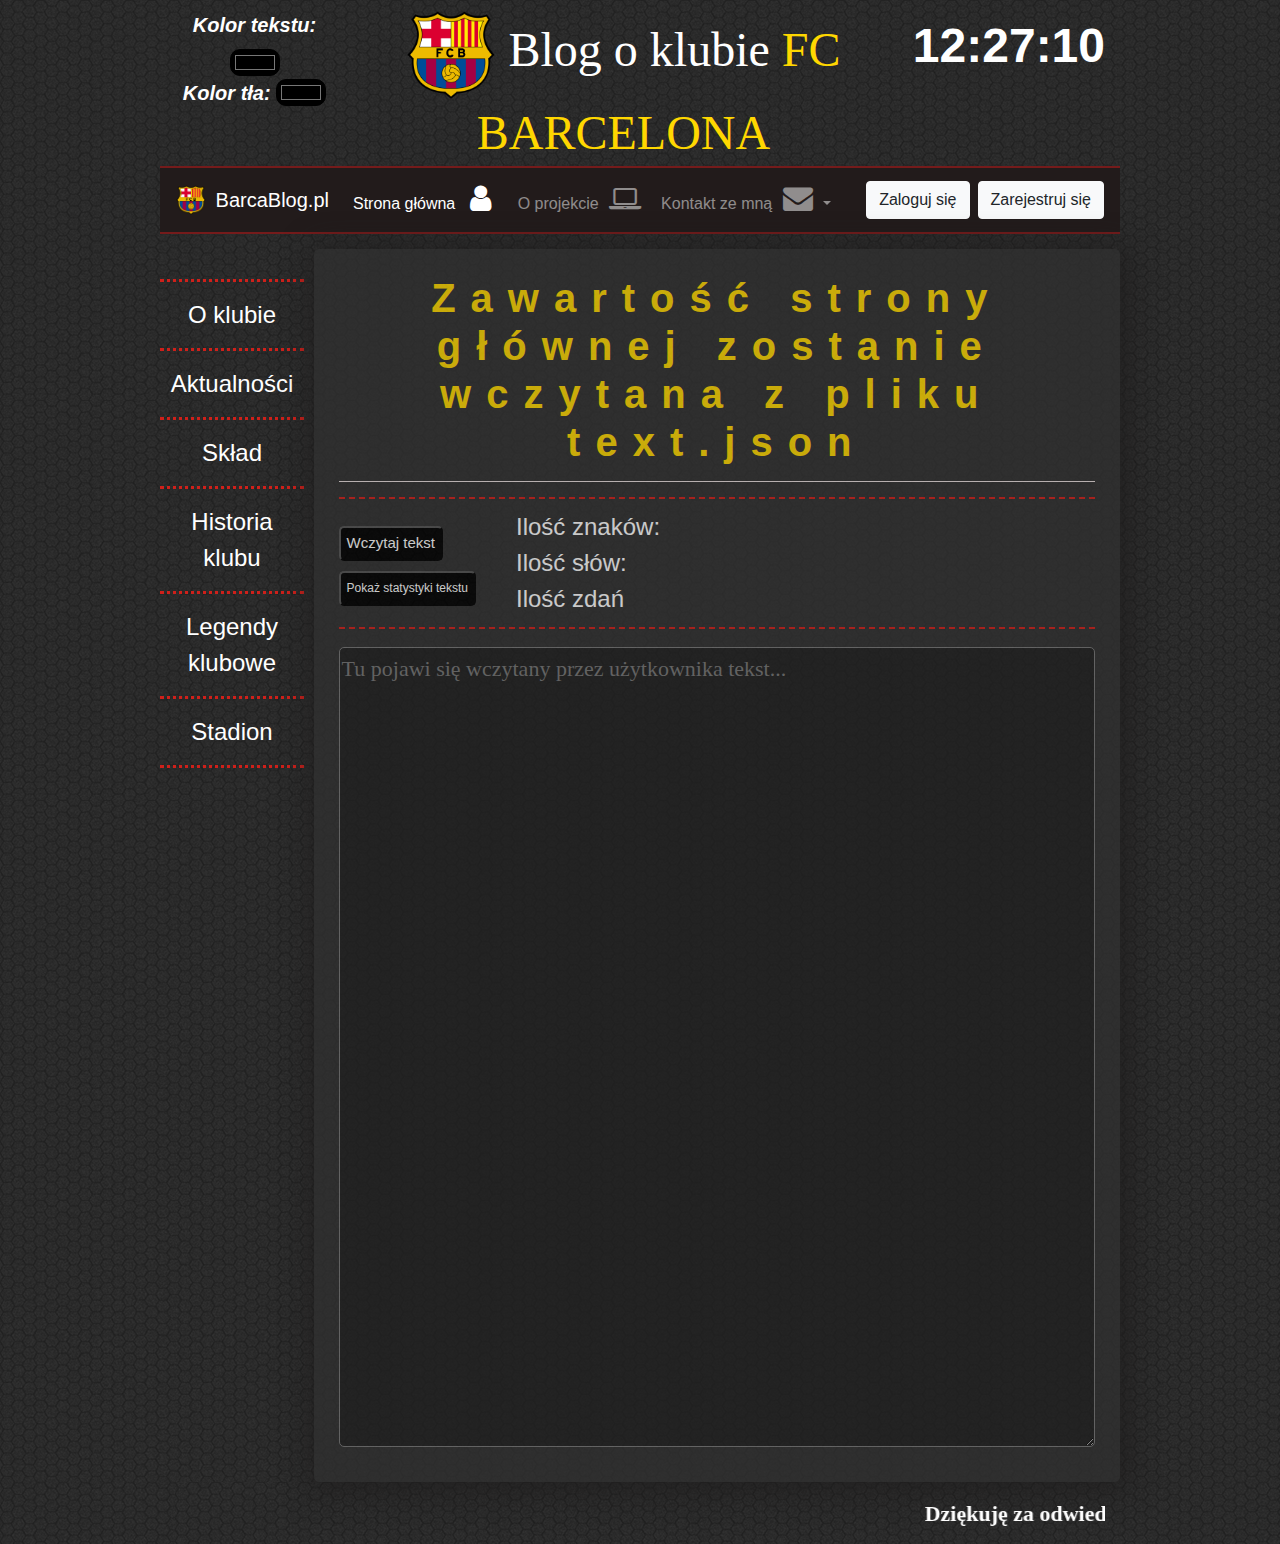
<file: index.html>
<!DOCTYPE html>
<html lang="pl">

<head>
    <meta charset="UTF-8">
    <meta name="description" content="Witaj na moim blogu na temat klubu piłkarskiego FC BARCELOMA!">
    <meta name="keywords" content="fc barcelona, piłka nożna, la liga, messi, informacje piłkarskie">
    <meta http-equiv="X-UA-Compatible" content="IE=edge">
    <meta name="viewport" content="width=device-width, initial-scale=1, shrink-to-fit=no">
    <title>Strona główna</title>

    <link rel="stylesheet" href="css/bootstrap.min.css">

    <link rel="stylesheet" href="style.css">
    <link rel="stylesheet" href="css/fontello.css" type="text/css" />

</head>

<body>

    <div id="wrapper" class="cameleon-bg">

        <div class="container-fluid">

            <header id="headsite" class="flexbox-container-type1">

                <a href="#" class="scrollup">
                    <img src="img/up.png" width="50px" height="50px" alt="up">
                </a>

                <div id="editer">
                    <form>
                        <div>
                            <label for="text-color-picker">Kolor tekstu: </label>
                            <input type="color" name="text-color" id="text-color-picker">
                        </div>
                        <div>
                            <label for="text-color-picker">Kolor tła: </label>
                            <input type="color" name="background_color" id="background-color-picker">
                        </div>
                    </form>
                </div>

                <div id="title">
                    <img src="img/logo2.png" width="90" height="90" alt="tujestlogo"> Blog o klubie <span
                        style="color: gold;">FC BARCELONA</span>
                </div>

                <div id="clock">12:00:00</div>

                <div style="clear: both;"></div>

            </header>
            <!--koniec header class flexbox-container-type1-->

            <div class="row">

                <nav id="menu" class="navbar navbar-dark navbar-expand-lg col-sm-12">

                    <a class="navbar-brand" href="index.html">
                        <img src="img/logo2.png" width="30" height="30" class="d-inline-block mr-1 align-bottom"
                            alt="tujestlogo"> BarcaBlog.pl
                    </a>

                    <button class="button-type1 navbar-toggler" type="button" data-toggle="collapse"
                        data-target="#mainmenu" aria-controls="mainmenu" aria-expanded="false"
                        aria-label="Navigation switch">
                        <span class="navbar-toggler-icon"></span>
                    </button>

                    <div id="mainmenu" class="collapse navbar-collapse">

                        <ul class="navbar-nav mr-auto">
                            <li class="nav-item active">
                                <a href="index.html" class="nav-link">Strona główna <i class="icon-user"></i></a>
                            </li>

                            <li class="nav-item">
                                <a href="oprojekcie.html" class="nav-link">O projekcie <i class="icon-laptop"></i></a>
                            </li>

                            <li class="nav-item dropdown">
                                <a href="#" id="submenu" class="nav-link dropdown-toggle" data-toggle="dropdown"
                                    role="button" aria-expanded="false" aria-haspopup="true">Kontakt ze mną <i
                                        class="icon-mail-alt"></i></a>

                                <div class="dropdown-menu" aria-labelledby="submenu">
                                    <a href="https://youtube.com" class="dropdown-item" target="_blank">Youtube <i
                                            class="icon-youtube-squared"></i></a>

                                    <div class="dropdown-divider"></div>

                                    <a href="https://facebook.com" class="dropdown-item" target="_blank">Facebook <i
                                            class="icon-facebook"></i></a>

                                    <div class="dropdown-divider"></div>

                                    <a href="https://twitter.com" class="dropdown-item" target="_blank">Twitter <i
                                            class="icon-twitter"></i></a>
                                </div>
                            </li>
                        </ul>

                        <form class="form-inline">
                            <div>
                                <a href="logowanie.html" class="link-type2">
                                    <button class="btn btn-light mr-2" type="button">Zaloguj się</button>
                                </a>
                            </div>
                            <div>
                                <a href="rejestracja.html" class="link-type2">
                                    <button class="btn btn-light" type="button">Zarejestruj się</button>
                                </a>
                            </div>
                        </form>

                    </div>
                    <!--koniec div mainmenu-->

                </nav>

                <main class="flexbox-container-type2">

                    <nav id="sidemenu">

                        <div class="optionL"><a href="oklubie.html">O klubie</a></div>
                        <div class="optionL"><a href="aktualnosci.html">Aktualności</a></div>
                        <div class="optionL"><a href="sklad.html">Skład</a></div>
                        <div class="optionL"><a href="historiaklubu.html">Historia klubu</a></div>
                        <div class="optionL"><a href="legendy.html">Legendy klubowe</a></div>
                        <div class="optionL"><a href="stadion.html">Stadion</a></div>

                    </nav>

                    <section id="content" class="content-index">

                        <h1>Zawartość strony głównej zostanie wczytana z pliku text.json</h1>
                        <header id="js-tools">
                            <div id="buttons-type2">
                                <div><button id="load-text" class="button-type2">Wczytaj tekst</button></div>
                                <div><button id="show-stats" class="button-type2">Pokaż statystyki tekstu</button></div>
                            </div>
                            <div id="statistics">
                                <div>Ilość znaków: <span id="num-characters"></span></div>
                                <div>Ilość słów: <span id="num-words"></span></div>
                                <div>Ilość zdań <span id="num-sentences"></span></div>
                            </div>

                            <div style="clear: both"></div>
                        </header>

                        <article>
                            <textarea id="text" class="cameleon-txt"
                                placeholder="Tu pojawi się wczytany przez użytkownika tekst..."></textarea>
                        </article>

                    </section>
                    <!--koniec section id content-->

                </main>
                <!--koniec main class flexbox-container-type2-->

            </div>
            <!--koniec div class row-->

            <footer id="footer">

                <marquee scrollamount="20">
                    Dziękuję za odwiedzenie mojego bloga! &copy; Adrian Rodzic 2021 - Projektowanie Stron WWW
                </marquee>

            </footer>

        </div>
        <!--koniec div class container bootstrap-->

    </div>
    <!--koniec div id wrapper-->

    <script src="https://code.jquery.com/jquery-3.3.1.slim.min.js"
        integrity="sha384-q8i/X+965DzO0rT7abK41JStQIAqVgRVzpbzo5smXKp4YfRvH+8abtTE1Pi6jizo" crossorigin="anonymous">
    </script>
    <script src="https://cdnjs.cloudflare.com/ajax/libs/popper.js/1.14.3/umd/popper.min.js"
        integrity="sha384-ZMP7rVo3mIykV+2+9J3UJ46jBk0WLaUAdn689aCwoqbBJiSnjAK/l8WvCWPIPm49" crossorigin="anonymous">
    </script>
    <script src="js/bootstrap.min.js"></script>

    <script src="jquery-1.11.3.min.js"></script>
    <script src="jquery.scrollTo.min.js"></script>
    <script src="script.js"></script>

</body>

</html>
</file>
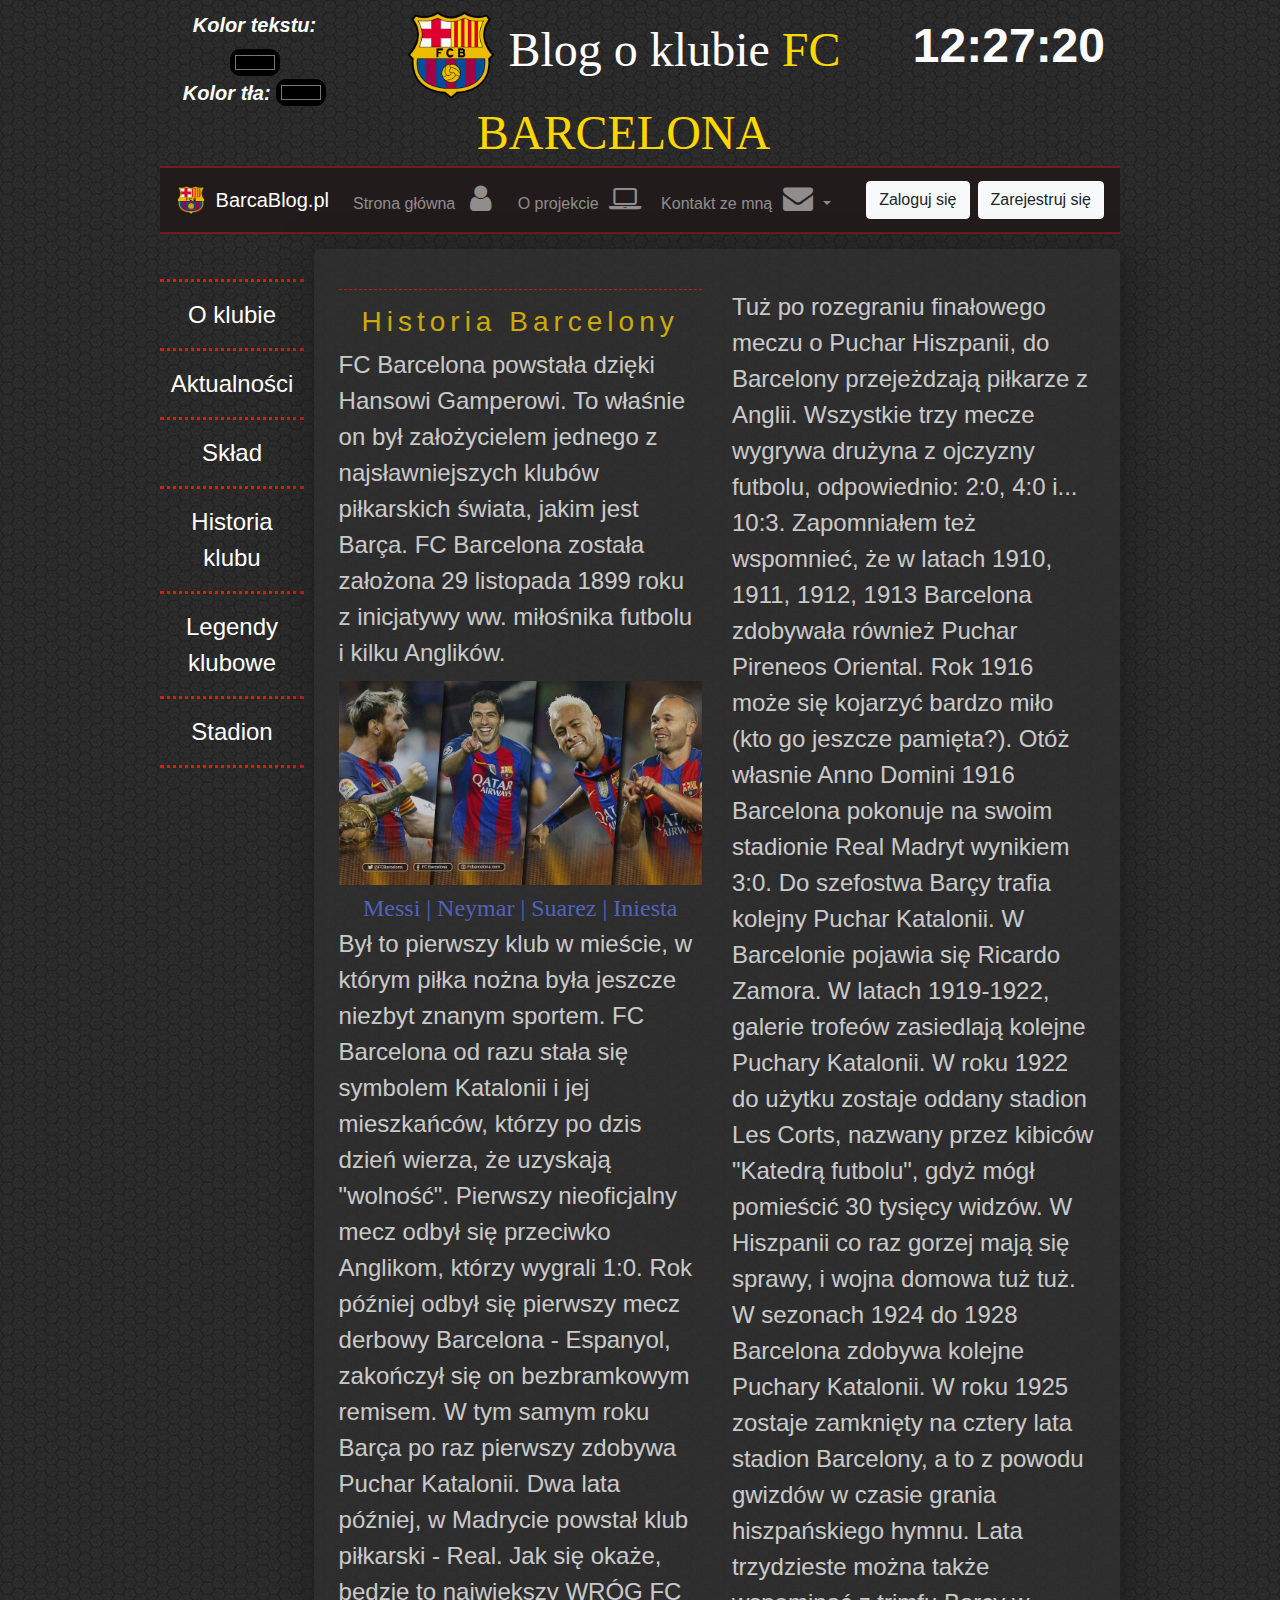
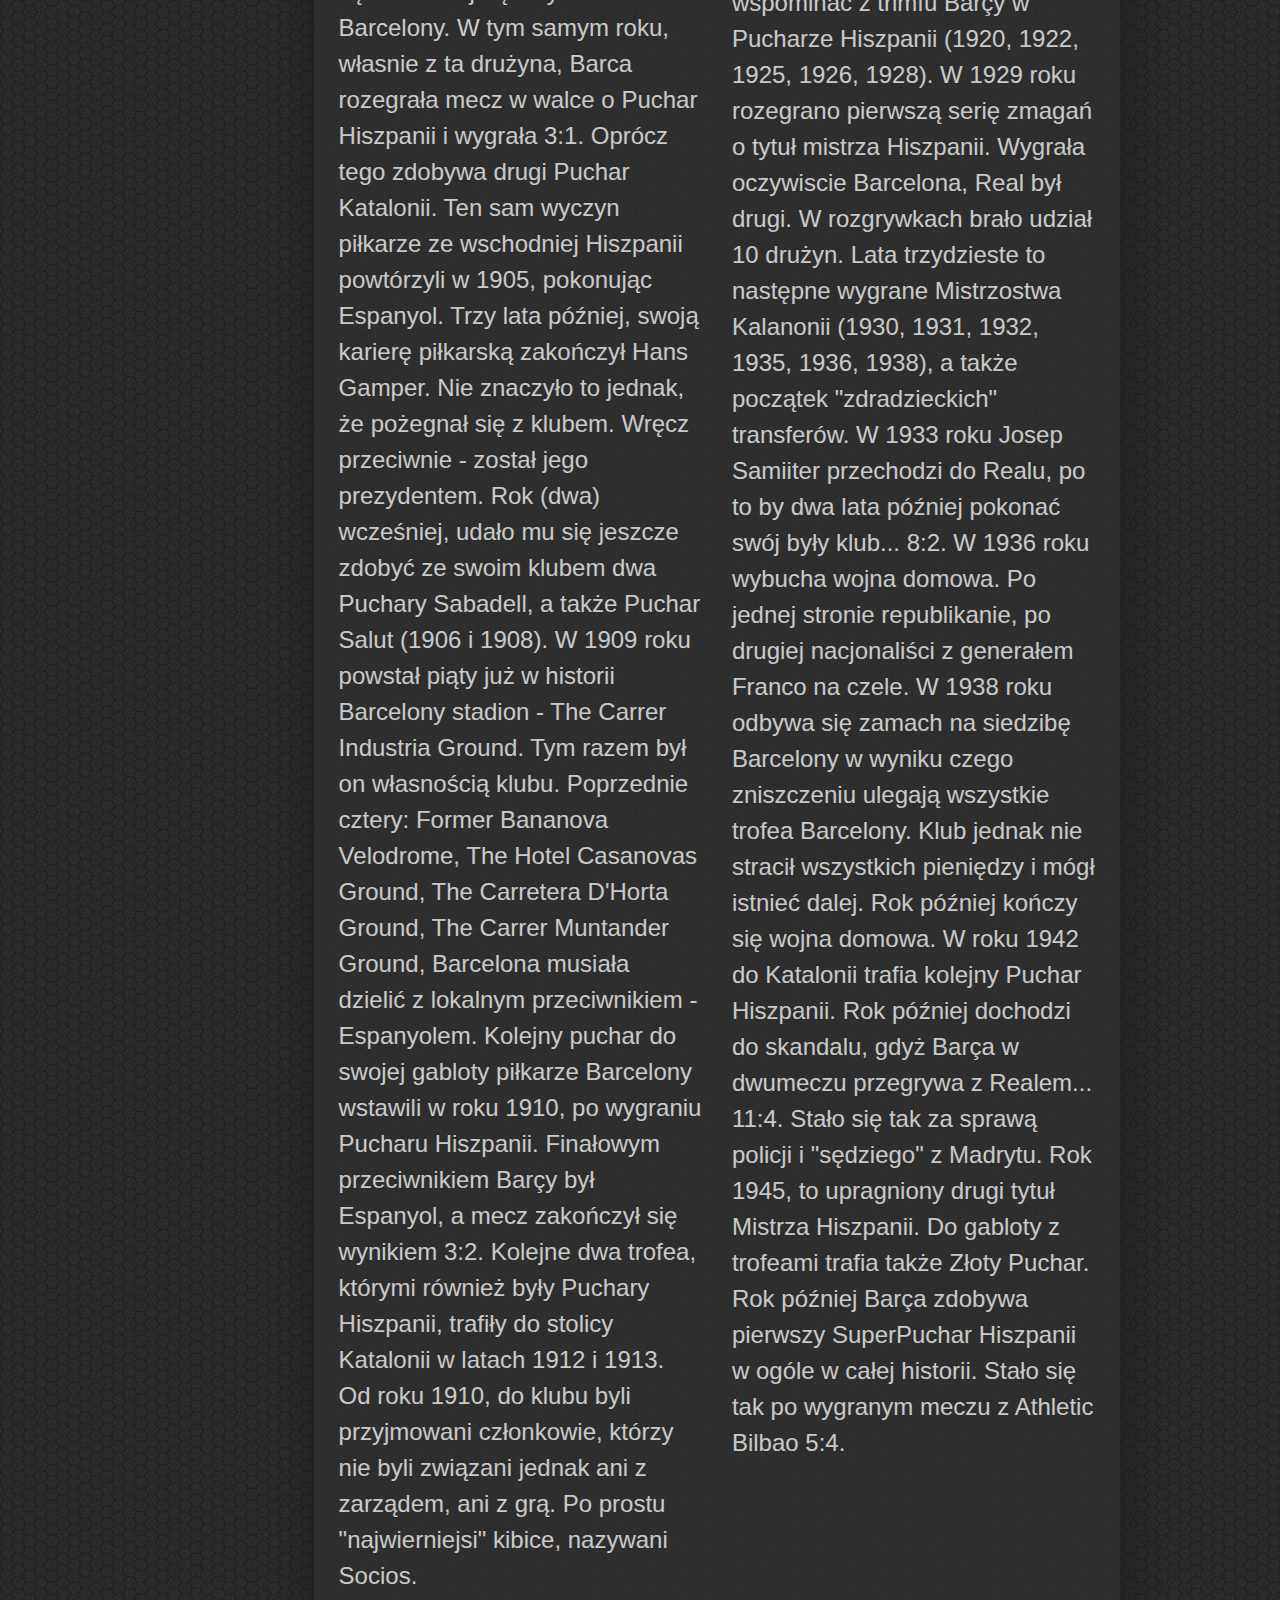
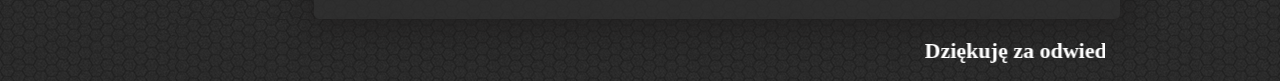
<file: historiaklubu.html>
<!DOCTYPE html>
<html lang="pl">

<head>
    <meta charset="UTF-8">
    <meta http-equiv="X-UA-Compatible" content="IE=edge">
    <meta name="viewport" content="width=device-width, initial-scale=1, shrink-to-fit=no">
    <title>Historia klubu</title>

    <link rel="stylesheet" href="css/bootstrap.min.css">

    <link rel="stylesheet" href="style.css">
    <link rel="stylesheet" href="css/fontello.css" type="text/css" />

</head>

<body>

    <div id="wrapper" class="cameleon-bg">

        <div class="container-fluid">

            <header id="headsite" class="flexbox-container-type1">

                <a href="#" class="scrollup">
                    <img src="img/up.png" width="50px" height="50px" alt="up">
                </a>

                <div id="editer">
                    <form>
                        <div>
                            <label for="text-color-picker">Kolor tekstu: </label>
                            <input type="color" name="text-color" id="text-color-picker">
                        </div>
                        <div>
                            <label for="text-color-picker">Kolor tła: </label>
                            <input type="color" name="background_color" id="background-color-picker">
                        </div>
                    </form>
                </div>

                <div id="title">
                    <img src="img/logo2.png" width="90" height="90" alt="tujestlogo"> Blog o klubie <span
                        style="color: gold;">FC BARCELONA</span>
                </div>

                <div id="clock">12:00:00</div>

                <div style="clear: both;"></div>

            </header>
            <!--koniec header class flexbox-container-type1-->

            <div class="row">

                <nav id="menu" class="navbar navbar-dark navbar-expand-lg col-sm-12">

                    <a class="navbar-brand" href="index.html">
                        <img src="img/logo2.png" width="30" height="30" class="d-inline-block mr-1 align-bottom"
                            alt="tujestlogo"> BarcaBlog.pl
                    </a>

                    <button class="button-type1 navbar-toggler" type="button" data-toggle="collapse"
                        data-target="#mainmenu" aria-controls="mainmenu" aria-expanded="false"
                        aria-label="Navigation switch">
                        <span class="navbar-toggler-icon"></span>
                    </button>

                    <div id="mainmenu" class="collapse navbar-collapse">

                        <ul class="navbar-nav mr-auto">
                            <li class="nav-item">
                                <a href="index.html" class="nav-link">Strona główna <i class="icon-user"></i></a>
                            </li>

                            <li class="nav-item">
                                <a href="oprojekcie.html" class="nav-link">O projekcie <i class="icon-laptop"></i></a>
                            </li>

                            <li class="nav-item dropdown">
                                <a href="#" id="submenu" class="nav-link dropdown-toggle" data-toggle="dropdown"
                                    role="button" aria-expanded="false" aria-haspopup="true">Kontakt ze mną <i
                                        class="icon-mail-alt"></i></a>

                                <div class="dropdown-menu" aria-labelledby="submenu">
                                    <a href="https://youtube.com" class="dropdown-item" target="_blank">Youtube <i
                                            class="icon-youtube-squared"></i></a>

                                    <div class="dropdown-divider"></div>

                                    <a href="https://facebook.com" class="dropdown-item" target="_blank">Facebook <i
                                            class="icon-facebook"></i></a>

                                    <div class="dropdown-divider"></div>

                                    <a href="https://twitter.com" class="dropdown-item" target="_blank">Twitter <i
                                            class="icon-twitter"></i></a>
                                </div>
                            </li>
                        </ul>

                        <form class="form-inline">
                            <div>
                                <a href="logowanie.html" class="link-type2">
                                    <button class="btn btn-light mr-2" type="button">Zaloguj się</button>
                                </a>
                            </div>
                            <div>
                                <a href="rejestracja.html" class="link-type2">
                                    <button class="btn btn-light" type="button">Zarejestruj się</button>
                                </a>
                            </div>
                        </form>

                    </div>
                    <!--koniec div mainmenu-->

                </nav>

                <main class="flexbox-container-type2">

                    <nav id="sidemenu">

                        <div class="optionL"><a href="oklubie.html">O klubie</a></div>
                        <div class="optionL"><a href="aktualnosci.html">Aktualności</a></div>
                        <div class="optionL"><a href="sklad.html">Skład</a></div>
                        <div class="optionL"><a href="historiaklubu.html">Historia klubu</a></div>
                        <div class="optionL"><a href="legendy.html">Legendy klubowe</a></div>
                        <div class="optionL"><a href="stadion.html">Stadion</a></div>

                    </nav>

                    <section id="content" class="cameleon-txt">

                        <div class="flexbox-container-type3">

                            <article>
                                <h3>Historia Barcelony</h3>

                                FC Barcelona powstała dzięki Hansowi Gamperowi. To właśnie on był założycielem jednego z
                                najsławniejszych klubów piłkarskich świata, jakim jest Barça. FC Barcelona została
                                założona 29 listopada 1899 roku z inicjatywy ww. miłośnika futbolu i kilku Anglików.
                                <img src="img/obraz2.jpg" alt="obraz" class="img-fluid photo2">
                                <figcaption>Messi | Neymar | Suarez | Iniesta</figcaption>
                                Był to pierwszy klub w mieście, w którym piłka nożna była jeszcze niezbyt znanym
                                sportem. FC Barcelona od razu stała się symbolem Katalonii i jej mieszkańców, którzy po
                                dzis dzień wierza, że uzyskają "wolność". Pierwszy nieoficjalny mecz odbył się przeciwko
                                Anglikom, którzy wygrali 1:0. Rok później odbył się pierwszy mecz derbowy Barcelona -
                                Espanyol, zakończył się on bezbramkowym remisem. W tym samym roku Barça po raz pierwszy
                                zdobywa Puchar Katalonii. Dwa lata później, w Madrycie powstał klub piłkarski - Real.
                                Jak się okaże, będzie to największy WRÓG FC Barcelony. W tym samym roku, własnie z ta
                                drużyna, Barca rozegrała mecz w walce o Puchar Hiszpanii i wygrała 3:1. Oprócz tego
                                zdobywa drugi Puchar Katalonii. Ten sam wyczyn piłkarze ze wschodniej Hiszpanii
                                powtórzyli w 1905, pokonując Espanyol. Trzy lata później, swoją karierę piłkarską
                                zakończył Hans Gamper. Nie znaczyło to jednak, że pożegnał się z klubem. Wręcz
                                przeciwnie - został jego prezydentem. Rok (dwa) wcześniej, udało mu się jeszcze zdobyć
                                ze swoim klubem dwa Puchary Sabadell, a także Puchar Salut (1906 i 1908).
                                W 1909 roku powstał piąty już w historii Barcelony stadion - The Carrer Industria
                                Ground. Tym razem był on własnością klubu. Poprzednie cztery: Former Bananova Velodrome,
                                The Hotel Casanovas Ground, The Carretera D'Horta Ground, The Carrer Muntander Ground,
                                Barcelona musiała dzielić z lokalnym przeciwnikiem - Espanyolem. Kolejny puchar do
                                swojej gabloty piłkarze Barcelony wstawili w roku 1910, po wygraniu Pucharu Hiszpanii.
                                Finałowym przeciwnikiem Barçy był Espanyol, a mecz zakończył się wynikiem 3:2. Kolejne
                                dwa trofea, którymi również były Puchary Hiszpanii, trafiły do stolicy Katalonii w
                                latach 1912 i 1913. Od roku 1910, do klubu byli przyjmowani członkowie, którzy nie byli
                                związani jednak ani z zarządem, ani z grą. Po prostu "najwierniejsi" kibice, nazywani
                                Socios.
                            </article>

                            <article>
                                Tuż po rozegraniu finałowego meczu o Puchar Hiszpanii, do Barcelony przejeżdzają
                                piłkarze z Anglii. Wszystkie trzy mecze wygrywa drużyna z ojczyzny futbolu, odpowiednio:
                                2:0, 4:0 i... 10:3. Zapomniałem też wspomnieć, że w latach 1910, 1911, 1912, 1913
                                Barcelona zdobywała również Puchar Pireneos Oriental. Rok 1916 może się kojarzyć bardzo
                                miło (kto go jeszcze pamięta?). Otóż własnie Anno Domini 1916 Barcelona pokonuje na
                                swoim stadionie Real Madryt wynikiem 3:0. Do szefostwa Barçy trafia kolejny Puchar
                                Katalonii. W Barcelonie pojawia się Ricardo Zamora. W latach 1919-1922, galerie trofeów
                                zasiedlają kolejne Puchary Katalonii. W roku 1922 do użytku zostaje oddany stadion Les
                                Corts, nazwany przez kibiców "Katedrą futbolu", gdyż mógł pomieścić 30 tysięcy widzów. W
                                Hiszpanii co raz gorzej mają się sprawy, i wojna domowa tuż tuż. W sezonach 1924 do 1928
                                Barcelona zdobywa kolejne Puchary Katalonii. W roku 1925 zostaje zamknięty na cztery
                                lata stadion Barcelony, a to z powodu gwizdów w czasie grania hiszpańskiego hymnu. Lata
                                trzydzieste można także wspominać z trimfu Barçy w Pucharze Hiszpanii (1920, 1922, 1925,
                                1926, 1928).
                                W 1929 roku rozegrano pierwszą serię zmagań o tytuł mistrza Hiszpanii. Wygrała
                                oczywiscie Barcelona, Real był drugi. W rozgrywkach brało udział 10 drużyn. Lata
                                trzydzieste to następne wygrane Mistrzostwa Kalanonii (1930, 1931, 1932, 1935, 1936,
                                1938), a także początek "zdradzieckich" transferów. W 1933 roku Josep Samiiter
                                przechodzi do Realu, po to by dwa lata później pokonać swój były klub... 8:2. W 1936
                                roku wybucha wojna domowa. Po jednej stronie republikanie, po drugiej nacjonaliści z
                                generałem Franco na czele. W 1938 roku odbywa się zamach na siedzibę Barcelony w wyniku
                                czego zniszczeniu ulegają wszystkie trofea Barcelony. Klub jednak nie stracił wszystkich
                                pieniędzy i mógł istnieć dalej. Rok później kończy się wojna domowa. W roku 1942 do
                                Katalonii trafia kolejny Puchar Hiszpanii. Rok później dochodzi do skandalu, gdyż Barça
                                w dwumeczu przegrywa z Realem... 11:4. Stało się tak za sprawą policji i "sędziego" z
                                Madrytu. Rok 1945, to upragniony drugi tytuł Mistrza Hiszpanii. Do gabloty z trofeami
                                trafia także Złoty Puchar. Rok później Barça zdobywa pierwszy SuperPuchar Hiszpanii w
                                ogóle w całej historii. Stało się tak po wygranym meczu z Athletic Bilbao 5:4.
                            </article>

                        </div>
                        <!--koniec div class flexbox-container-type3-->

                    </section>
                    <!--koniec section id content-->

                </main>
                <!--koniec main class flexbox-container-type2-->

            </div>
            <!--koniec div class row-->

            <footer id="footer">

                <marquee scrollamount="20">
                    Dziękuję za odwiedzenie mojego bloga! &copy; Adrian Rodzic 2021 - Projektowanie Stron WWW
                </marquee>

            </footer>

        </div>
        <!--koniec div class container bootstrap-->

    </div>
    <!--koniec div id wrapper-->

    <script src="https://code.jquery.com/jquery-3.3.1.slim.min.js"
        integrity="sha384-q8i/X+965DzO0rT7abK41JStQIAqVgRVzpbzo5smXKp4YfRvH+8abtTE1Pi6jizo" crossorigin="anonymous">
    </script>
    <script src="https://cdnjs.cloudflare.com/ajax/libs/popper.js/1.14.3/umd/popper.min.js"
        integrity="sha384-ZMP7rVo3mIykV+2+9J3UJ46jBk0WLaUAdn689aCwoqbBJiSnjAK/l8WvCWPIPm49" crossorigin="anonymous">
    </script>
    <script src="js/bootstrap.min.js"></script>

    <script src="jquery-1.11.3.min.js"></script>
    <script src="jquery.scrollTo.min.js"></script>
    <script src="script.js"></script>

</body>

</html>
</file>
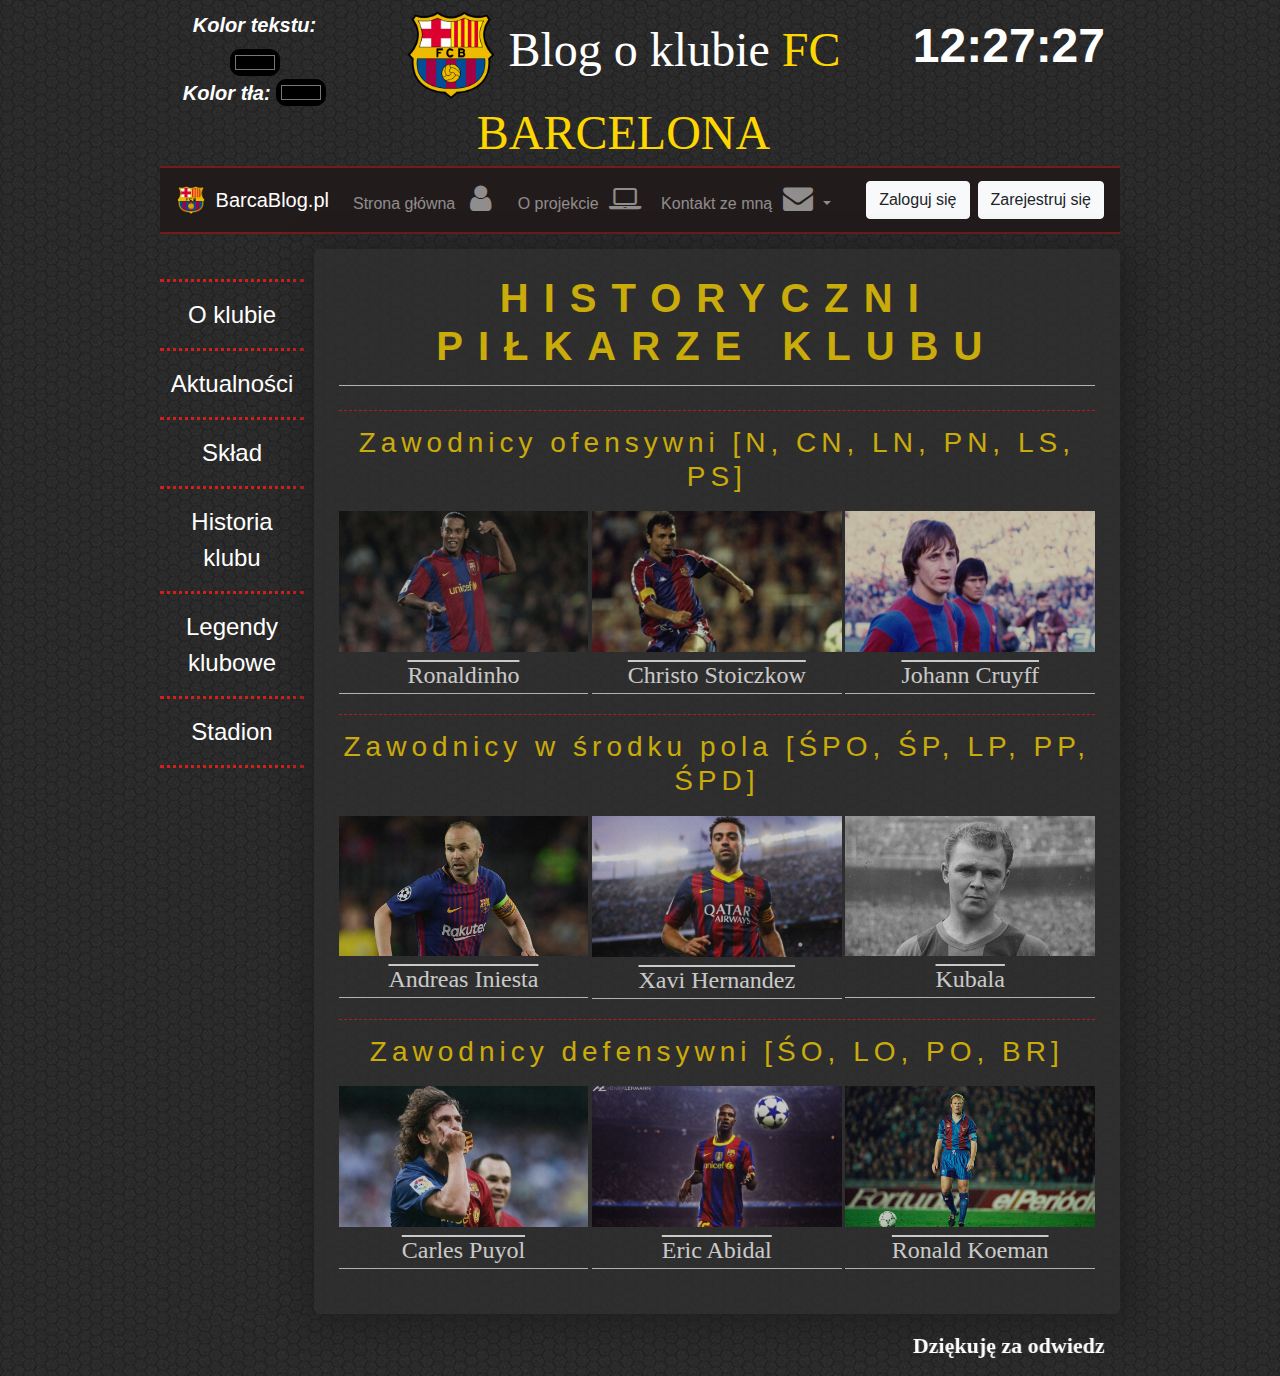
<file: legendy.html>
<!DOCTYPE html>
<html lang="pl">

<head>
    <meta charset="UTF-8">
    <meta http-equiv="X-UA-Compatible" content="IE=edge">
    <meta name="viewport" content="width=device-width, initial-scale=1, shrink-to-fit=no">
    <title>Legendy klubowe</title>

    <link rel="stylesheet" href="css/bootstrap.min.css">

    <link rel="stylesheet" href="style.css">
    <link rel="stylesheet" href="css/fontello.css" type="text/css" />

</head>

<body>

    <div id="wrapper" class="cameleon-bg">

        <div class="container-fluid">

            <header id="headsite" class="flexbox-container-type1">

                <a href="#" class="scrollup">
                    <img src="img/up.png" width="50px" height="50px" alt="up">
                </a>

                <div id="editer">
                    <form>
                        <div>
                            <label for="text-color-picker">Kolor tekstu: </label>
                            <input type="color" name="text-color" id="text-color-picker">
                        </div>
                        <div>
                            <label for="text-color-picker">Kolor tła: </label>
                            <input type="color" name="background_color" id="background-color-picker">
                        </div>
                    </form>
                </div>

                <div id="title">
                    <img src="img/logo2.png" width="90" height="90" alt="tujestlogo"> Blog o klubie <span
                        style="color: gold;">FC BARCELONA</span>
                </div>

                <div id="clock">12:00:00</div>

                <div style="clear: both;"></div>

            </header>
            <!--koniec header class flexbox-container-type1-->

            <div class="row">

                <nav id="menu" class="navbar navbar-dark navbar-expand-lg col-sm-12">

                    <a class="navbar-brand" href="index.html">
                        <img src="img/logo2.png" width="30" height="30" class="d-inline-block mr-1 align-bottom"
                            alt="tujestlogo"> BarcaBlog.pl
                    </a>

                    <button class="button-type1 navbar-toggler" type="button" data-toggle="collapse"
                        data-target="#mainmenu" aria-controls="mainmenu" aria-expanded="false"
                        aria-label="Navigation switch">
                        <span class="navbar-toggler-icon"></span>
                    </button>

                    <div id="mainmenu" class="collapse navbar-collapse">

                        <ul class="navbar-nav mr-auto">
                            <li class="nav-item">
                                <a href="index.html" class="nav-link">Strona główna <i class="icon-user"></i></a>
                            </li>

                            <li class="nav-item">
                                <a href="oprojekcie.html" class="nav-link">O projekcie <i class="icon-laptop"></i></a>
                            </li>

                            <li class="nav-item dropdown">
                                <a href="#" id="submenu" class="nav-link dropdown-toggle" data-toggle="dropdown"
                                    role="button" aria-expanded="false" aria-haspopup="true">Kontakt ze mną <i
                                        class="icon-mail-alt"></i></a>

                                <div class="dropdown-menu" aria-labelledby="submenu">
                                    <a href="https://youtube.com" class="dropdown-item" target="_blank">Youtube <i
                                            class="icon-youtube-squared"></i></a>

                                    <div class="dropdown-divider"></div>

                                    <a href="https://facebook.com" class="dropdown-item" target="_blank">Facebook <i
                                            class="icon-facebook"></i></a>

                                    <div class="dropdown-divider"></div>

                                    <a href="https://twitter.com" class="dropdown-item" target="_blank">Twitter <i
                                            class="icon-twitter"></i></a>
                                </div>
                            </li>
                        </ul>

                        <form class="form-inline">
                            <div>
                                <a href="logowanie.html" class="link-type2">
                                    <button class="btn btn-light mr-2" type="button">Zaloguj się</button>
                                </a>
                            </div>
                            <div>
                                <a href="rejestracja.html" class="link-type2">
                                    <button class="btn btn-light" type="button">Zarejestruj się</button>
                                </a>
                            </div>
                        </form>

                    </div>
                    <!--koniec div mainmenu-->

                </nav>

                <main class="flexbox-container-type2">

                    <nav id="sidemenu">

                        <div class="optionL"><a href="oklubie.html">O klubie</a></div>
                        <div class="optionL"><a href="aktualnosci.html">Aktualności</a></div>
                        <div class="optionL"><a href="sklad.html">Skład</a></div>
                        <div class="optionL"><a href="historiaklubu.html">Historia klubu</a></div>
                        <div class="optionL"><a href="legendy.html">Legendy klubowe</a></div>
                        <div class="optionL"><a href="stadion.html">Stadion</a></div>

                    </nav>

                    <section id="content" class="cameleon-txt">

                        <header id="arct-head">
                            <h1>HISTORYCZNI PIŁKARZE KLUBU</h1>
                        </header>

                        <h3 class="mt-4">Zawodnicy ofensywni [N, CN, LN, PN, LS, PS]</h3>
                        <article class="flexbox-container-type4">
                            <div class="players">
                                <img src="img/l1.jpg" alt="obraz" class="img-fluid photo1">
                                <figcaption class="player">Ronaldinho</figcaption>
                            </div>
                            <div class="players">
                                <img src="img/l2.jpg" alt="obraz" class="img-fluid photo1">
                                <figcaption class="player">Christo Stoiczkow</figcaption>
                            </div>
                            <div class="players">
                                <img src="img/l3.jpg" alt="obraz" class="img-fluid photo1">
                                <figcaption class="player">Johann Cruyff</figcaption>
                            </div>
                        </article>

                        <h3>Zawodnicy w środku pola [ŚPO, ŚP, LP, PP, ŚPD]</h3>
                        <article class="flexbox-container-type4">
                            <div class="players">
                                <img src="img/l4.jpg" alt="obraz" class="img-fluid photo1">
                                <figcaption class="player">Andreas Iniesta</figcaption>
                            </div>
                            <div class="players">
                                <img src="img/l5.jpg" alt="obraz" class="img-fluid photo1">
                                <figcaption class="player">Xavi Hernandez</figcaption>
                            </div>
                            <div class="players">
                                <img src="img/l6.jpg" alt="obraz" class="img-fluid photo1">
                                <figcaption class="player">Kubala</figcaption>
                            </div>
                        </article>

                        <h3>Zawodnicy defensywni [ŚO, LO, PO, BR]</h3>
                        <article class="flexbox-container-type4">
                            <div class="players">
                                <img src="img/l7.jpg" alt="obraz" class="img-fluid photo1">
                                <figcaption class="player">Carles Puyol</figcaption>
                            </div>
                            <div class="players">
                                <img src="img/l8.jpg" alt="obraz" class="img-fluid photo1">
                                <figcaption class="player">Eric Abidal</figcaption>
                            </div>
                            <div class="players">
                                <img src="img/l9.jpg" alt="obraz" class="img-fluid photo1">
                                <figcaption class="player">Ronald Koeman</figcaption>
                            </div>
                        </article>

                    </section>
                    <!--koniec section id content-->

                </main>
                <!--koniec main class flexbox-container-type2-->

            </div>
            <!--koniec div class row-->

            <footer id="footer">

                <marquee scrollamount="20">
                    Dziękuję za odwiedzenie mojego bloga! &copy; Adrian Rodzic 2021 - Projektowanie Stron WWW
                </marquee>

            </footer>

        </div>
        <!--koniec div class container bootstrap-->

    </div>
    <!--koniec div id wrapper-->

    <script src="https://code.jquery.com/jquery-3.3.1.slim.min.js"
        integrity="sha384-q8i/X+965DzO0rT7abK41JStQIAqVgRVzpbzo5smXKp4YfRvH+8abtTE1Pi6jizo" crossorigin="anonymous">
    </script>
    <script src="https://cdnjs.cloudflare.com/ajax/libs/popper.js/1.14.3/umd/popper.min.js"
        integrity="sha384-ZMP7rVo3mIykV+2+9J3UJ46jBk0WLaUAdn689aCwoqbBJiSnjAK/l8WvCWPIPm49" crossorigin="anonymous">
    </script>
    <script src="js/bootstrap.min.js"></script>

    <script src="jquery-1.11.3.min.js"></script>
    <script src="jquery.scrollTo.min.js"></script>
    <script src="script.js"></script>

</body>

</html>
</file>
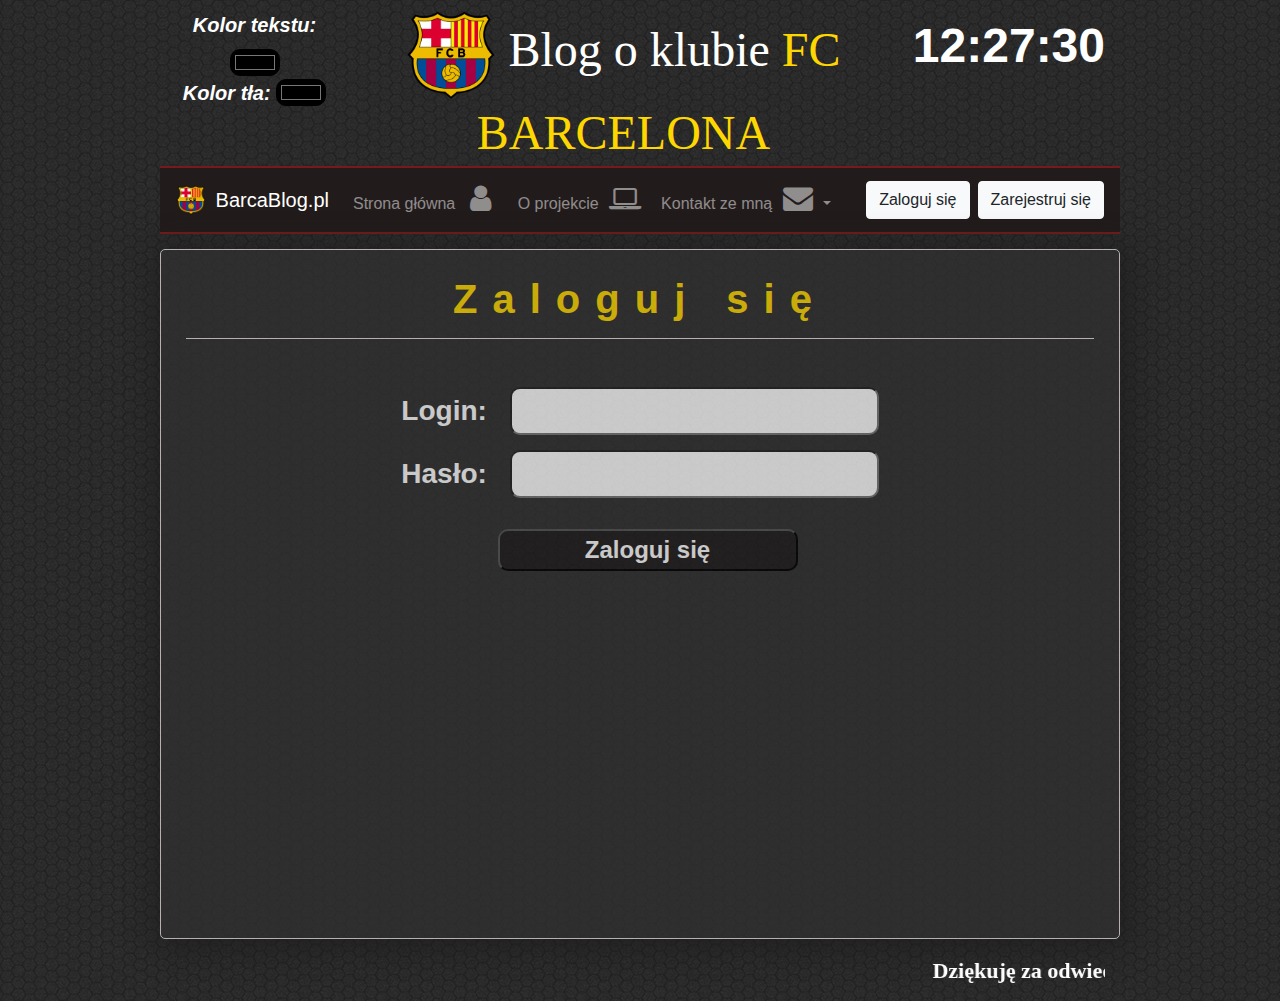
<file: logowanie.html>
<!DOCTYPE html>
<html lang="pl">

<head>
    <meta charset="UTF-8">
    <meta http-equiv="X-UA-Compatible" content="IE=edge">
    <meta name="viewport" content="width=device-width, initial-scale=1, shrink-to-fit=no">
    <title>Zaloguj się</title>

    <link rel="stylesheet" href="css/bootstrap.min.css">

    <link rel="stylesheet" href="style.css">
    <link rel="stylesheet" href="css/fontello.css" type="text/css" />

</head>

<body>

    <div id="wrapper" class="cameleon-bg">

        <div class="container-fluid">

            <header id="headsite" class="flexbox-container-type1">

                <a href="#" class="scrollup">
                    <img src="img/up.png" width="50px" height="50px" alt="up">
                </a>

                <div id="editer">
                    <form>
                        <div>
                            <label for="text-color-picker">Kolor tekstu: </label>
                            <input type="color" name="text-color" id="text-color-picker">
                        </div>
                        <div>
                            <label for="text-color-picker">Kolor tła: </label>
                            <input type="color" name="background_color" id="background-color-picker">
                        </div>
                    </form>
                </div>

                <div id="title">
                    <img src="img/logo2.png" width="90" height="90" alt="tujestlogo"> Blog o klubie <span
                        style="color: gold;">FC BARCELONA</span>
                </div>

                <div id="clock">12:00:00</div>

                <div style="clear: both;"></div>

            </header>
            <!--koniec header class flexbox-container-type1-->

            <div class="row">

                <nav id="menu" class="navbar navbar-dark navbar-expand-lg col-sm-12">

                    <a class="navbar-brand" href="index.html">
                        <img src="img/logo2.png" width="30" height="30" class="d-inline-block mr-1 align-bottom"
                            alt="tujestlogo"> BarcaBlog.pl
                    </a>

                    <button class="button-type1 navbar-toggler" type="button" data-toggle="collapse"
                        data-target="#mainmenu" aria-controls="mainmenu" aria-expanded="false"
                        aria-label="Navigation switch">
                        <span class="navbar-toggler-icon"></span>
                    </button>

                    <div id="mainmenu" class="collapse navbar-collapse">

                        <ul class="navbar-nav mr-auto">
                            <li class="nav-item">
                                <a href="index.html" class="nav-link">Strona główna <i class="icon-user"></i></a>
                            </li>

                            <li class="nav-item">
                                <a href="oprojekcie.html" class="nav-link">O projekcie <i class="icon-laptop"></i></a>
                            </li>

                            <li class="nav-item dropdown">
                                <a href="#" id="submenu" class="nav-link dropdown-toggle" data-toggle="dropdown"
                                    role="button" aria-expanded="false" aria-haspopup="true">Kontakt ze mną <i
                                        class="icon-mail-alt"></i></a>

                                <div class="dropdown-menu" aria-labelledby="submenu">
                                    <a href="https://youtube.com" class="dropdown-item" target="_blank">Youtube <i
                                            class="icon-youtube-squared"></i></a>

                                    <div class="dropdown-divider"></div>

                                    <a href="https://facebook.com" class="dropdown-item" target="_blank">Facebook <i
                                            class="icon-facebook"></i></a>

                                    <div class="dropdown-divider"></div>

                                    <a href="https://twitter.com" class="dropdown-item" target="_blank">Twitter <i
                                            class="icon-twitter"></i></a>
                                </div>
                            </li>
                        </ul>

                        <form class="form-inline">
                            <div>
                                <a href="logowanie.html" class="link-type2">
                                    <button class="btn btn-light mr-2" type="button">Zaloguj się</button>
                                </a>
                            </div>
                            <div>
                                <a href="rejestracja.html" class="link-type2">
                                    <button class="btn btn-light" type="button">Zarejestruj się</button>
                                </a>
                            </div>
                        </form>

                    </div>
                    <!--koniec div mainmenu-->

                </nav>

                <main id="content" class="content-index content-login col-sm-12">

                    <header class="head-form">
                        <h1>Zaloguj się</h1>
                    </header>
                    <div class="form-type1 mt-5">
                        Login: <input type="text">
                    </div>
                    <div class="form-type1">
                        Hasło: <input type="password">
                    </div>
                    <input id="show-login-info" class="button-type4 mt-3" type="button" value="Zaloguj się" onclick="showMsg1();">
                    <div id="login-info" class="mt-3"></div>

                </main>

            </div>
            <!--koniec div class row-->

            <footer id="footer">

                <marquee scrollamount="20">
                    Dziękuję za odwiedzenie mojego bloga! &copy; Adrian Rodzic 2021 - Projektowanie Stron WWW
                </marquee>

            </footer>

        </div>
        <!--koniec div class container bootstrap-->

    </div>
    <!--koniec div id wrapper-->

    <script src="https://code.jquery.com/jquery-3.3.1.slim.min.js"
        integrity="sha384-q8i/X+965DzO0rT7abK41JStQIAqVgRVzpbzo5smXKp4YfRvH+8abtTE1Pi6jizo" crossorigin="anonymous">
    </script>
    <script src="https://cdnjs.cloudflare.com/ajax/libs/popper.js/1.14.3/umd/popper.min.js"
        integrity="sha384-ZMP7rVo3mIykV+2+9J3UJ46jBk0WLaUAdn689aCwoqbBJiSnjAK/l8WvCWPIPm49" crossorigin="anonymous">
    </script>
    <script src="js/bootstrap.min.js"></script>

    <script src="jquery-1.11.3.min.js"></script>
    <script src="jquery.scrollTo.min.js"></script>
    <script src="script.js"></script>

</body>

</html>
</file>
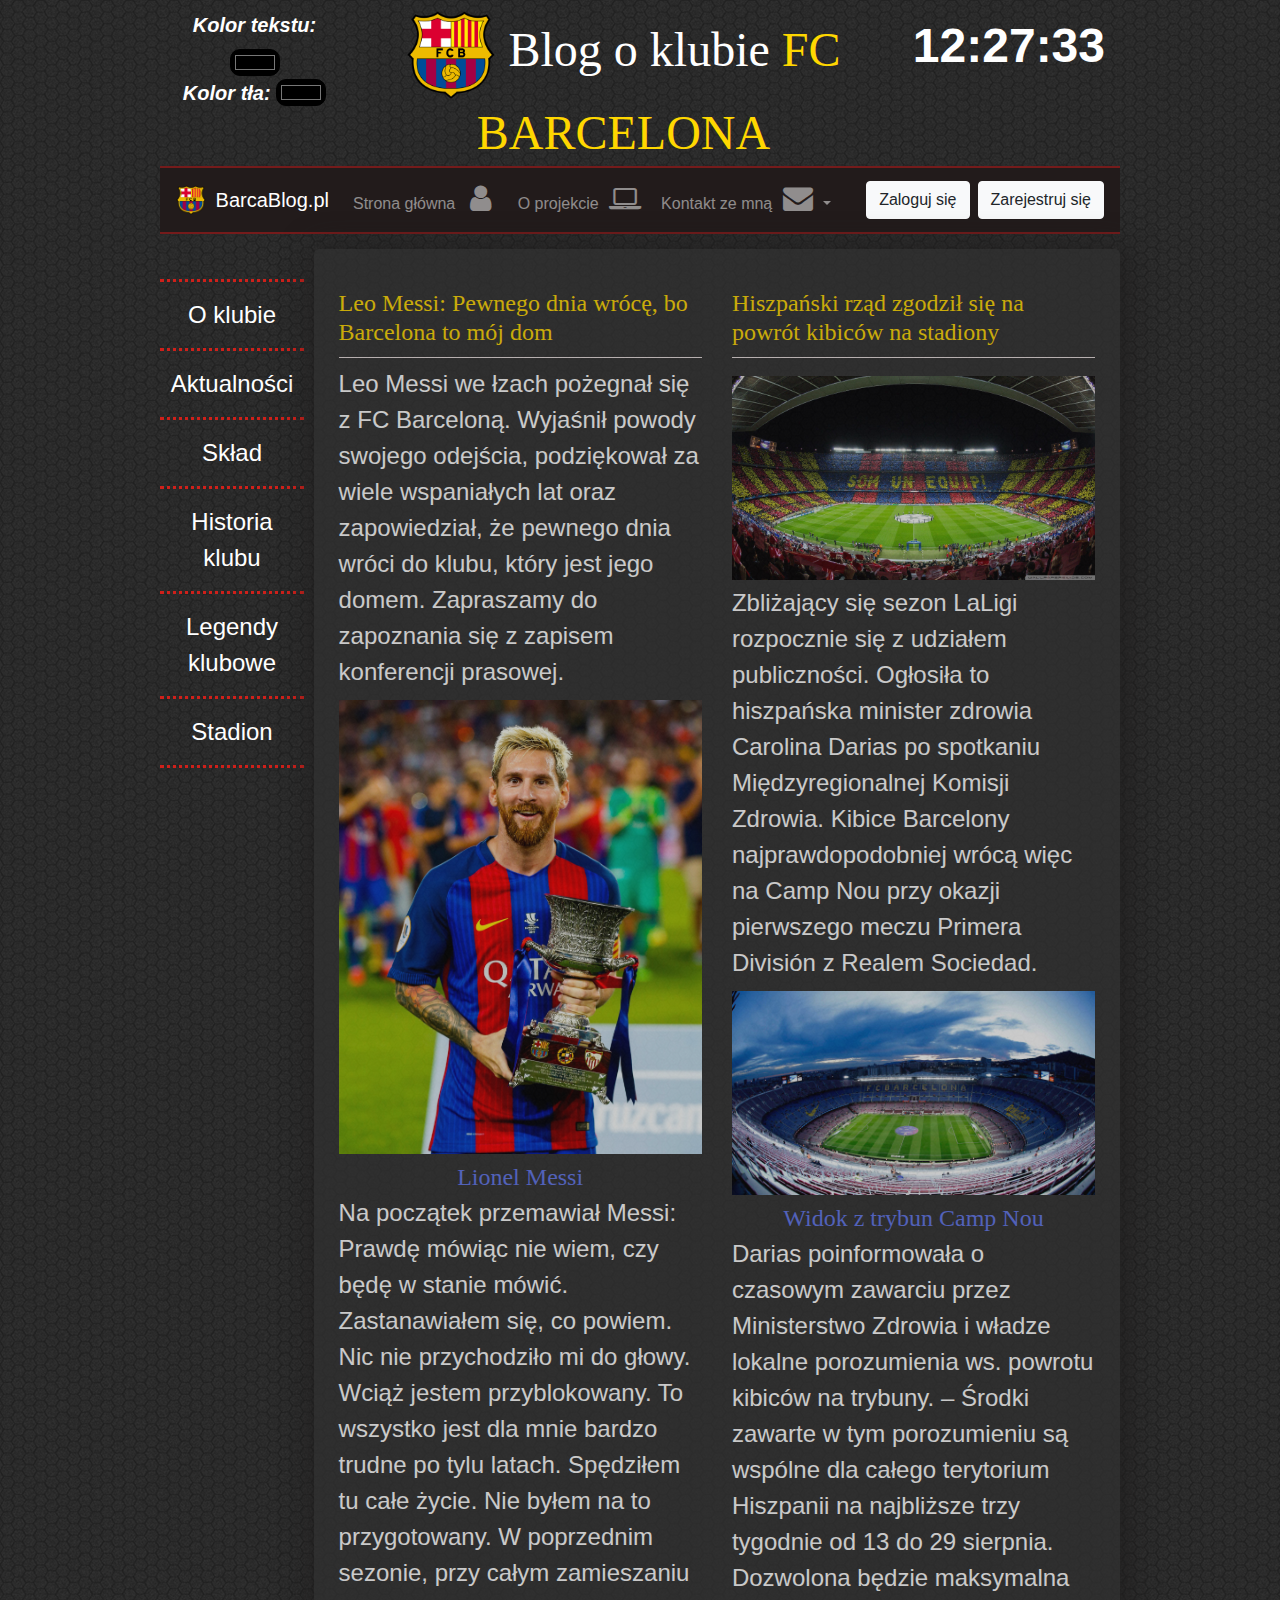
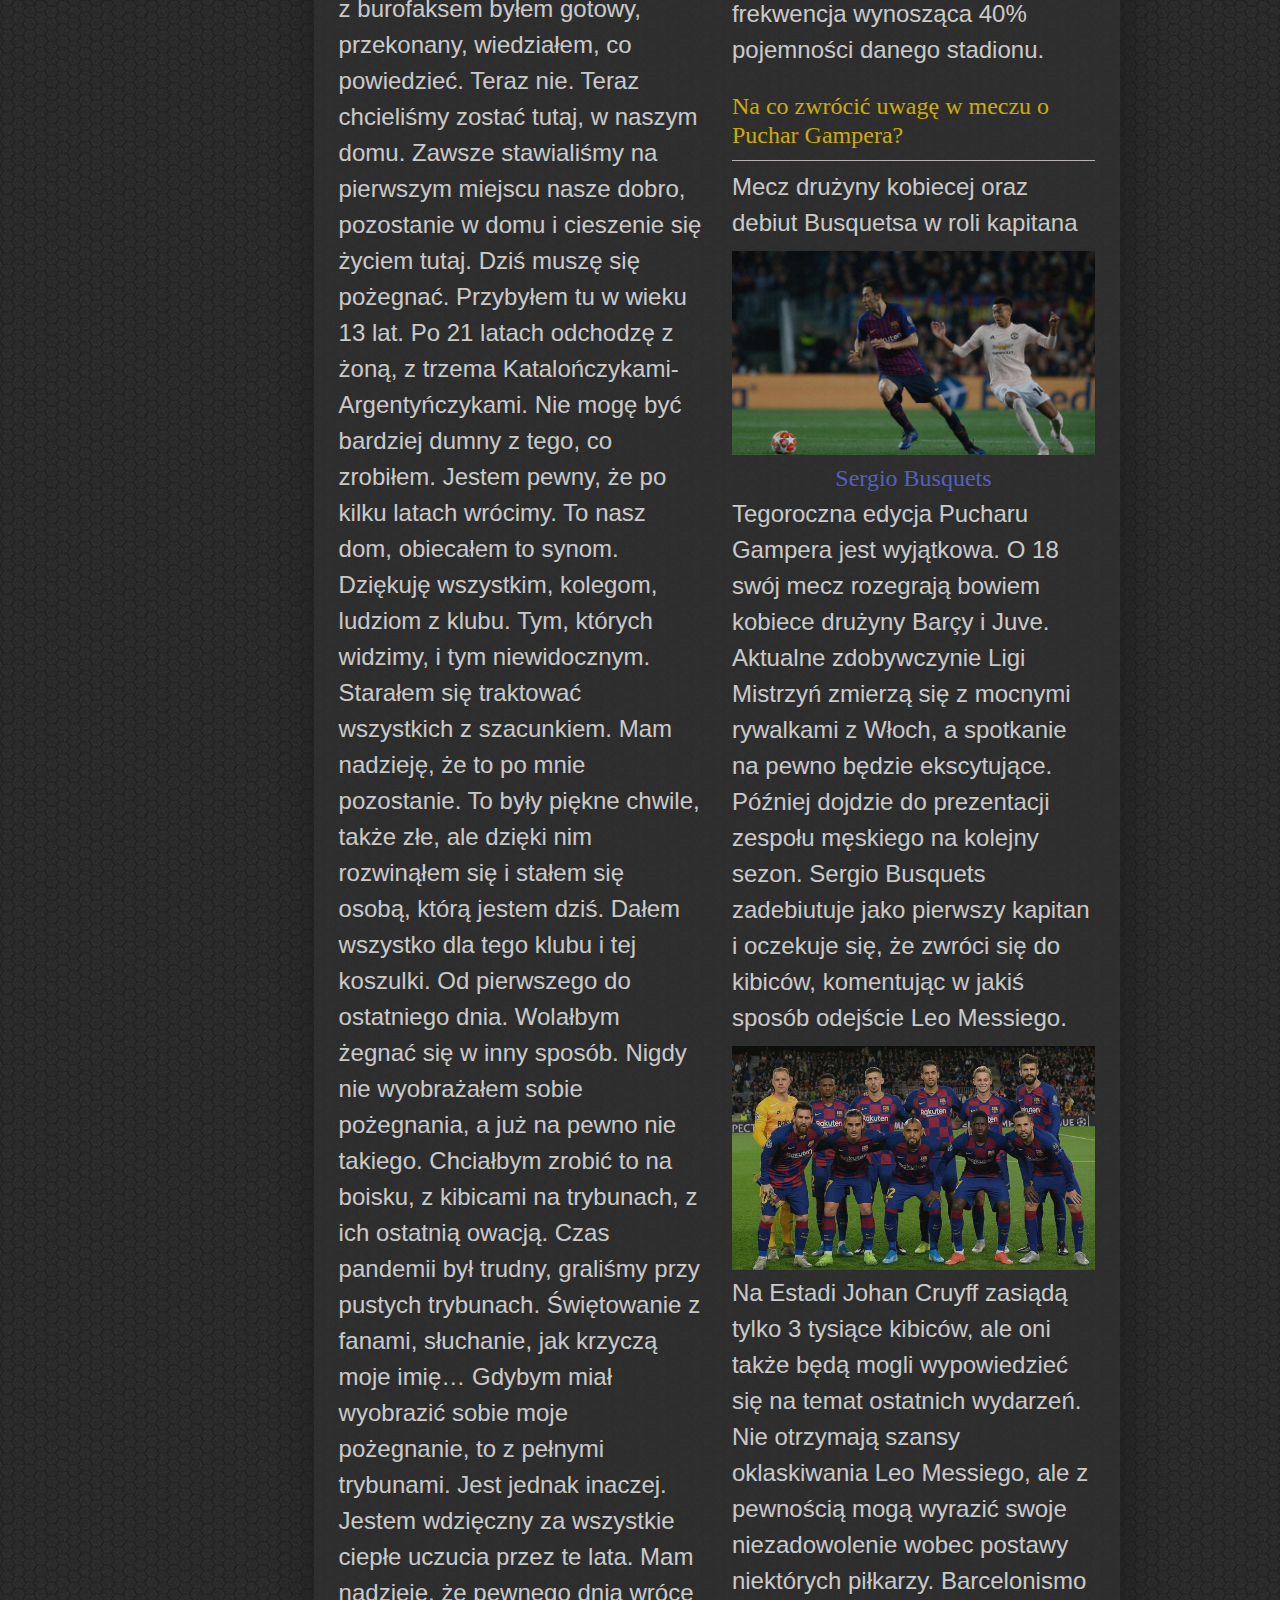
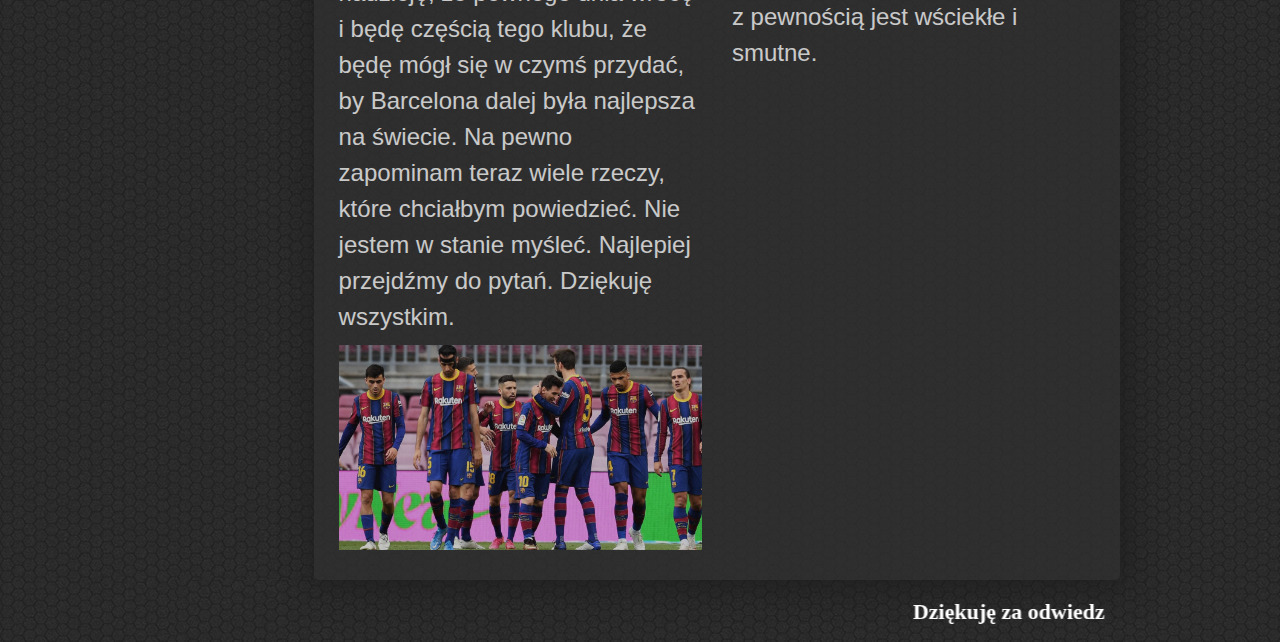
<file: oklubie.html>
<!DOCTYPE html>
<html lang="pl">

<head>
    <meta charset="UTF-8">
    <meta http-equiv="X-UA-Compatible" content="IE=edge">
    <meta name="viewport" content="width=device-width, initial-scale=1, shrink-to-fit=no">
    <title>O klubie</title>

    <link rel="stylesheet" href="css/bootstrap.min.css">

    <link rel="stylesheet" href="style.css">
    <link rel="stylesheet" href="css/fontello.css" type="text/css" />

</head>

<body>

    <div id="wrapper" class="cameleon-bg">

        <div class="container-fluid">

            <header id="headsite" class="flexbox-container-type1">

                <a href="#" class="scrollup">
                    <img src="img/up.png" width="50px" height="50px" alt="up">
                </a>

                <div id="editer">
                    <form>
                        <div>
                            <label for="text-color-picker">Kolor tekstu: </label>
                            <input type="color" name="text-color" id="text-color-picker">
                        </div>
                        <div>
                            <label for="text-color-picker">Kolor tła: </label>
                            <input type="color" name="background_color" id="background-color-picker">
                        </div>
                    </form>
                </div>

                <div id="title">
                    <img src="img/logo2.png" width="90" height="90" alt="tujestlogo"> Blog o klubie <span
                        style="color: gold;">FC BARCELONA</span>
                </div>

                <div id="clock">12:00:00</div>

                <div style="clear: both;"></div>

            </header>
            <!--koniec header class flexbox-container-type1-->

            <div class="row">

                <nav id="menu" class="navbar navbar-dark navbar-expand-lg col-sm-12">

                    <a class="navbar-brand" href="index.html">
                        <img src="img/logo2.png" width="30" height="30" class="d-inline-block mr-1 align-bottom"
                            alt="tujestlogo"> BarcaBlog.pl
                    </a>

                    <button class="button-type1 navbar-toggler" type="button" data-toggle="collapse"
                        data-target="#mainmenu" aria-controls="mainmenu" aria-expanded="false"
                        aria-label="Navigation switch">
                        <span class="navbar-toggler-icon"></span>
                    </button>

                    <div id="mainmenu" class="collapse navbar-collapse">

                        <ul class="navbar-nav mr-auto">
                            <li class="nav-item">
                                <a href="index.html" class="nav-link">Strona główna <i class="icon-user"></i></a>
                            </li>

                            <li class="nav-item">
                                <a href="oprojekcie.html" class="nav-link">O projekcie <i class="icon-laptop"></i></a>
                            </li>

                            <li class="nav-item dropdown">
                                <a href="#" id="submenu" class="nav-link dropdown-toggle" data-toggle="dropdown"
                                    role="button" aria-expanded="false" aria-haspopup="true">Kontakt ze mną <i
                                        class="icon-mail-alt"></i></a>

                                <div class="dropdown-menu" aria-labelledby="submenu">
                                    <a href="https://youtube.com" class="dropdown-item" target="_blank">Youtube <i
                                            class="icon-youtube-squared"></i></a>

                                    <div class="dropdown-divider"></div>

                                    <a href="https://facebook.com" class="dropdown-item" target="_blank">Facebook <i
                                            class="icon-facebook"></i></a>

                                    <div class="dropdown-divider"></div>

                                    <a href="https://twitter.com" class="dropdown-item" target="_blank">Twitter <i
                                            class="icon-twitter"></i></a>
                                </div>
                            </li>
                        </ul>

                        <form class="form-inline">
                            <div>
                                <a href="logowanie.html" class="link-type2">
                                    <button class="btn btn-light mr-2" type="button">Zaloguj się</button>
                                </a>
                            </div>
                            <div>
                                <a href="rejestracja.html" class="link-type2">
                                    <button class="btn btn-light" type="button">Zarejestruj się</button>
                                </a>
                            </div>
                        </form>

                    </div>
                    <!--koniec div mainmenu-->

                </nav>

                <main class="flexbox-container-type2">

                    <nav id="sidemenu">

                        <div class="optionL"><a href="oklubie.html">O klubie</a></div>
                        <div class="optionL"><a href="aktualnosci.html">Aktualności</a></div>
                        <div class="optionL"><a href="sklad.html">Skład</a></div>
                        <div class="optionL"><a href="historiaklubu.html">Historia klubu</a></div>
                        <div class="optionL"><a href="legendy.html">Legendy klubowe</a></div>
                        <div class="optionL"><a href="stadion.html">Stadion</a></div>

                    </nav>

                    <section id="content" class="cameleon-txt">

                        <div class="flexbox-container-type3">

                            <article>
                                <h4>Leo Messi: Pewnego dnia wrócę, bo Barcelona to mój dom</h4>

                                Leo Messi we łzach pożegnał się z FC Barceloną. Wyjaśnił powody swojego odejścia,
                                podziękował za wiele wspaniałych lat oraz zapowiedział, że pewnego dnia wróci do klubu,
                                który jest jego domem. Zapraszamy do zapoznania się z zapisem konferencji prasowej.
                                <img src="img/obraz5.jpg" alt="obraz" class="img-fluid photo1">
                                <figcaption>Lionel Messi</figcaption>
                                Na początek przemawiał Messi: Prawdę mówiąc nie wiem, czy będę w stanie mówić.
                                Zastanawiałem się, co powiem. Nic nie przychodziło mi do głowy. Wciąż jestem
                                przyblokowany. To wszystko jest dla mnie bardzo trudne po tylu latach. Spędziłem tu całe
                                życie. Nie byłem na to przygotowany. W poprzednim sezonie, przy całym zamieszaniu z
                                burofaksem byłem gotowy, przekonany, wiedziałem, co powiedzieć. Teraz nie. Teraz
                                chcieliśmy zostać tutaj, w naszym domu. Zawsze stawialiśmy na pierwszym miejscu nasze
                                dobro, pozostanie w domu i cieszenie się życiem tutaj. Dziś muszę się pożegnać.
                                Przybyłem tu w wieku 13 lat. Po 21 latach odchodzę z żoną, z trzema
                                Katalończykami-Argentyńczykami. Nie mogę być bardziej dumny z tego, co zrobiłem. Jestem
                                pewny, że po kilku latach wrócimy. To nasz dom, obiecałem to synom. Dziękuję wszystkim,
                                kolegom, ludziom z klubu. Tym, których widzimy, i tym niewidocznym. Starałem się
                                traktować wszystkich z szacunkiem. Mam nadzieję, że to po mnie pozostanie. To były
                                piękne chwile, także złe, ale dzięki nim rozwinąłem się i stałem się osobą, którą jestem
                                dziś. Dałem wszystko dla tego klubu i tej koszulki. Od pierwszego do ostatniego dnia.
                                Wolałbym żegnać się w inny sposób. Nigdy nie wyobrażałem sobie pożegnania, a już na
                                pewno nie takiego. Chciałbym zrobić to na boisku, z kibicami na trybunach, z ich
                                ostatnią owacją. Czas pandemii był trudny, graliśmy przy pustych trybunach. Świętowanie
                                z fanami, słuchanie, jak krzyczą moje imię… Gdybym miał wyobrazić sobie moje pożegnanie,
                                to z pełnymi trybunami. Jest jednak inaczej. Jestem wdzięczny za wszystkie ciepłe
                                uczucia przez te lata. Mam nadzieję, że pewnego dnia wrócę i będę częścią tego klubu, że
                                będę mógł się w czymś przydać, by Barcelona dalej była najlepsza na świecie. Na pewno
                                zapominam teraz wiele rzeczy, które chciałbym powiedzieć. Nie jestem w stanie myśleć.
                                Najlepiej przejdźmy do pytań. Dziękuję wszystkim.
                                <img src="img/obraz1.jpg" alt="obraz" class="img-fluid photo2">
                            </article>

                            <article>
                                <h4>Hiszpański rząd zgodził się na powrót kibiców na stadiony</h4>

                                <img src="img/stadion.jpg" alt="obraz" class="img-fluid photo2">
                                Zbliżający się sezon LaLigi rozpocznie się z udziałem publiczności. Ogłosiła to
                                hiszpańska minister zdrowia Carolina Darias po spotkaniu Międzyregionalnej Komisji
                                Zdrowia. Kibice Barcelony najprawdopodobniej wrócą więc na Camp Nou przy okazji
                                pierwszego meczu Primera División z Realem Sociedad.
                                <img src="img/stadion1.jpg" alt="obraz" class="img-fluid photo1">
                                <figcaption>Widok z trybun Camp Nou</figcaption>
                                Darias poinformowała o czasowym zawarciu przez Ministerstwo Zdrowia i władze lokalne
                                porozumienia ws. powrotu kibiców na trybuny. – Środki zawarte w tym porozumieniu są
                                wspólne dla całego terytorium Hiszpanii na najbliższe trzy tygodnie od 13 do 29
                                sierpnia. Dozwolona będzie maksymalna frekwencja wynosząca 40% pojemności danego
                                stadionu.

                                <h4 class="mt-4">Na co zwrócić uwagę w meczu o Puchar Gampera?</h4>
                                Mecz drużyny kobiecej oraz debiut Busquetsa w roli kapitana
                                <img src="img/z11.jpg" alt="obraz" class="img-fluid photo1">
                                <figcaption>Sergio Busquets</figcaption>
                                Tegoroczna edycja Pucharu Gampera jest wyjątkowa. O 18 swój mecz rozegrają bowiem
                                kobiece drużyny Barçy i Juve. Aktualne zdobywczynie Ligi Mistrzyń zmierzą się z mocnymi
                                rywalkami z Włoch, a spotkanie na pewno będzie ekscytujące. Później dojdzie do
                                prezentacji zespołu męskiego na kolejny sezon. Sergio Busquets zadebiutuje jako pierwszy
                                kapitan i oczekuje się, że zwróci się do kibiców, komentując w jakiś sposób odejście Leo
                                Messiego.
                                <img src="img/obraz4.jpg" alt="obraz" class="img-fluid photo1">
                                Na Estadi Johan Cruyff zasiądą tylko 3 tysiące kibiców, ale oni także będą mogli
                                wypowiedzieć się na temat ostatnich wydarzeń. Nie otrzymają szansy oklaskiwania Leo
                                Messiego, ale z pewnością mogą wyrazić swoje niezadowolenie wobec postawy niektórych
                                piłkarzy. Barcelonismo z pewnością jest wściekłe i smutne.
                            </article>

                        </div>
                        <!--koniec div class flexbox-container-type3-->

                    </section>
                    <!--koniec section id content-->

                </main>
                <!--koniec main class flexbox-container-type2-->

            </div>
            <!--koniec div class row-->

            <footer id="footer">

                <marquee scrollamount="20">
                    Dziękuję za odwiedzenie mojego bloga! &copy; Adrian Rodzic 2021 - Projektowanie Stron WWW
                </marquee>

            </footer>

        </div>
        <!--koniec div class container bootstrap-->

    </div>
    <!--koniec div id wrapper-->

    <script src="https://code.jquery.com/jquery-3.3.1.slim.min.js"
        integrity="sha384-q8i/X+965DzO0rT7abK41JStQIAqVgRVzpbzo5smXKp4YfRvH+8abtTE1Pi6jizo" crossorigin="anonymous">
    </script>
    <script src="https://cdnjs.cloudflare.com/ajax/libs/popper.js/1.14.3/umd/popper.min.js"
        integrity="sha384-ZMP7rVo3mIykV+2+9J3UJ46jBk0WLaUAdn689aCwoqbBJiSnjAK/l8WvCWPIPm49" crossorigin="anonymous">
    </script>
    <script src="js/bootstrap.min.js"></script>

    <script src="jquery-1.11.3.min.js"></script>
    <script src="jquery.scrollTo.min.js"></script>
    <script src="script.js"></script>

</body>

</html>
</file>
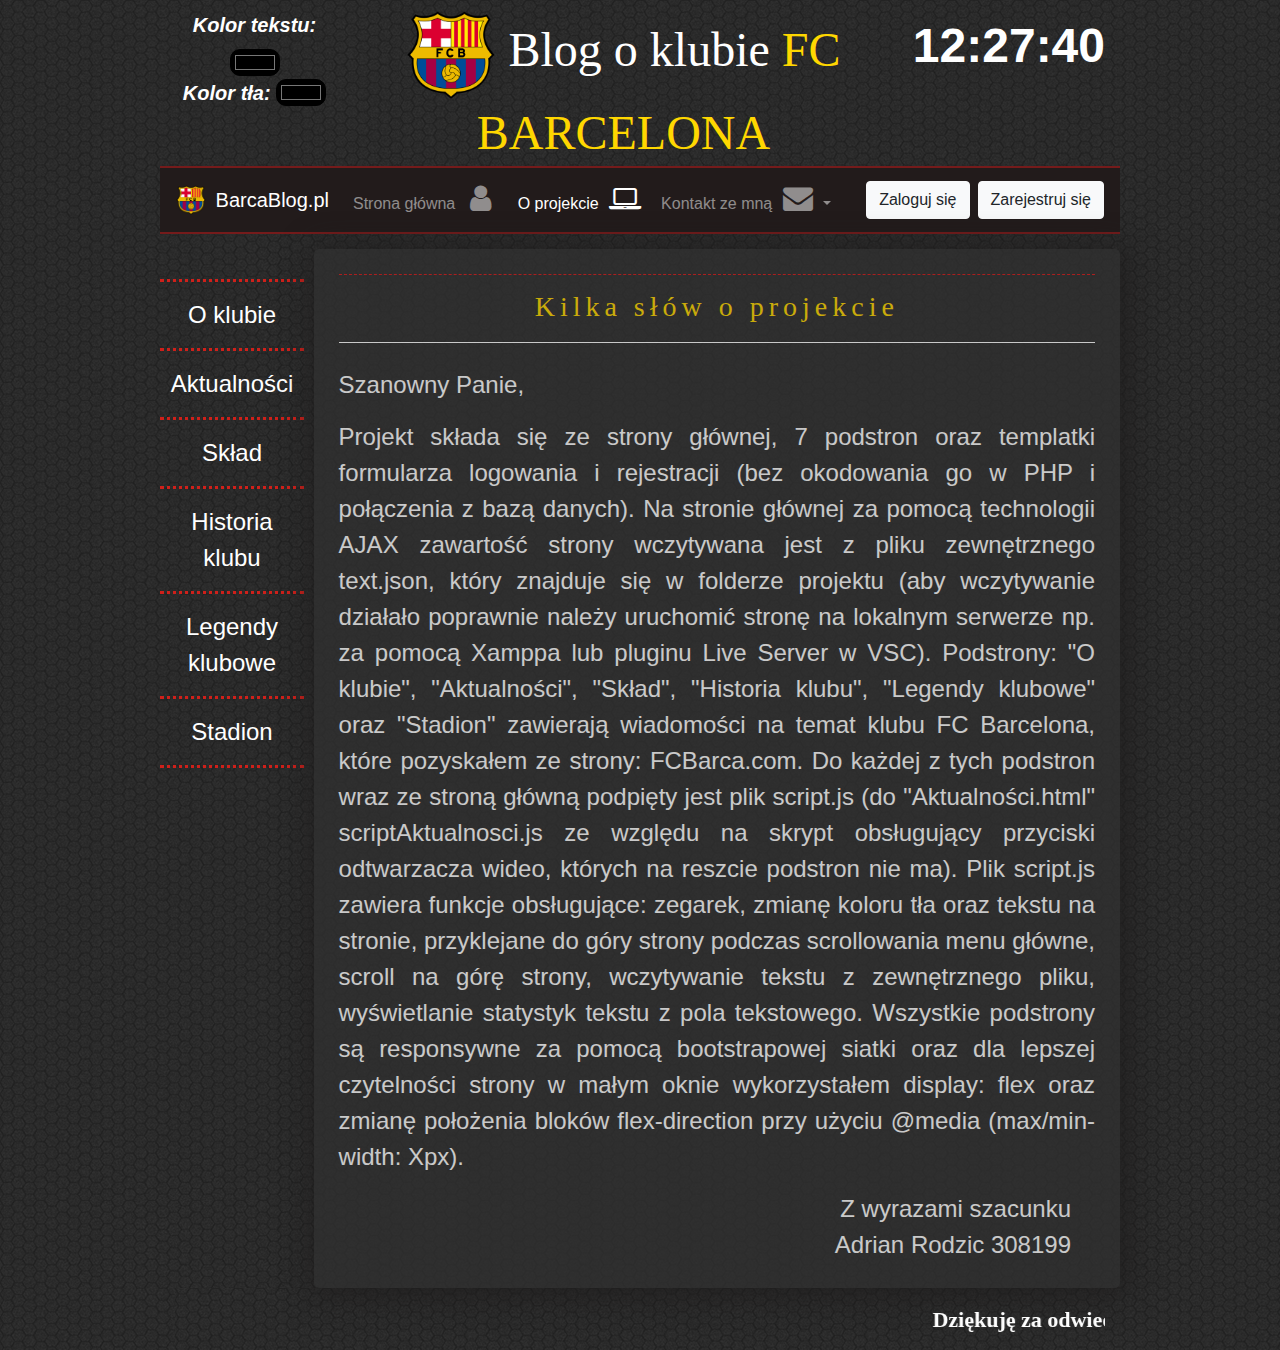
<file: oprojekcie.html>
<!DOCTYPE html>
<html lang="pl">

<head>
    <meta charset="UTF-8">
    <meta http-equiv="X-UA-Compatible" content="IE=edge">
    <meta name="viewport" content="width=device-width, initial-scale=1, shrink-to-fit=no">
    <title>O projekcie</title>

    <link rel="stylesheet" href="css/bootstrap.min.css">

    <link rel="stylesheet" href="style.css">
    <link rel="stylesheet" href="css/fontello.css" type="text/css" />

</head>

<body>

    <div id="wrapper" class="cameleon-bg">

        <div class="container-fluid">

            <header id="headsite" class="flexbox-container-type1">

                <a href="#" class="scrollup">
                    <img src="img/up.png" width="50px" height="50px" alt="up">
                </a>

                <div id="editer">
                    <form>
                        <div>
                            <label for="text-color-picker">Kolor tekstu: </label>
                            <input type="color" name="text-color" id="text-color-picker">
                        </div>
                        <div>
                            <label for="text-color-picker">Kolor tła: </label>
                            <input type="color" name="background_color" id="background-color-picker">
                        </div>
                    </form>
                </div>

                <div id="title">
                    <img src="img/logo2.png" width="90" height="90" alt="tujestlogo"> Blog o klubie <span
                        style="color: gold;">FC BARCELONA</span>
                </div>

                <div id="clock">12:00:00</div>

                <div style="clear: both;"></div>

            </header>
            <!--koniec header class flexbox-container-type1-->

            <div class="row">

                <nav id="menu" class="navbar navbar-dark navbar-expand-lg col-sm-12">

                    <a class="navbar-brand" href="index.html">
                        <img src="img/logo2.png" width="30" height="30" class="d-inline-block mr-1 align-bottom"
                            alt="tujestlogo"> BarcaBlog.pl
                    </a>

                    <button class="button-type1 navbar-toggler" type="button" data-toggle="collapse"
                        data-target="#mainmenu" aria-controls="mainmenu" aria-expanded="false"
                        aria-label="Navigation switch">
                        <span class="navbar-toggler-icon"></span>
                    </button>

                    <div id="mainmenu" class="collapse navbar-collapse">

                        <ul class="navbar-nav mr-auto">
                            <li class="nav-item">
                                <a href="index.html" class="nav-link">Strona główna <i class="icon-user"></i></a>
                            </li>

                            <li class="nav-item active">
                                <a href="oprojekcie.html" class="nav-link">O projekcie <i class="icon-laptop"></i></a>
                            </li>

                            <li class="nav-item dropdown">
                                <a href="#" id="submenu" class="nav-link dropdown-toggle" data-toggle="dropdown"
                                    role="button" aria-expanded="false" aria-haspopup="true">Kontakt ze mną <i
                                        class="icon-mail-alt"></i></a>

                                <div class="dropdown-menu" aria-labelledby="submenu">
                                    <a href="https://youtube.com" class="dropdown-item" target="_blank">Youtube <i
                                            class="icon-youtube-squared"></i></a>

                                    <div class="dropdown-divider"></div>

                                    <a href="https://facebook.com" class="dropdown-item" target="_blank">Facebook <i
                                            class="icon-facebook"></i></a>

                                    <div class="dropdown-divider"></div>

                                    <a href="https://twitter.com" class="dropdown-item" target="_blank">Twitter <i
                                            class="icon-twitter"></i></a>
                                </div>
                            </li>
                        </ul>

                        <form class="form-inline">
                            <div>
                                <a href="logowanie.html" class="link-type2">
                                    <button class="btn btn-light mr-2" type="button">Zaloguj się</button>
                                </a>
                            </div>
                            <div>
                                <a href="rejestracja.html" class="link-type2">
                                    <button class="btn btn-light" type="button">Zarejestruj się</button>
                                </a>
                            </div>
                        </form>

                    </div>
                    <!--koniec div mainmenu-->

                </nav>

                <main class="flexbox-container-type2">

                    <nav id="sidemenu">

                        <div class="optionL"><a href="oklubie.html">O klubie</a></div>
                        <div class="optionL"><a href="aktualnosci.html">Aktualności</a></div>
                        <div class="optionL"><a href="sklad.html">Skład</a></div>
                        <div class="optionL"><a href="historiaklubu.html">Historia klubu</a></div>
                        <div class="optionL"><a href="legendy.html">Legendy klubowe</a></div>
                        <div class="optionL"><a href="stadion.html">Stadion</a></div>

                    </nav>

                    <section id="content" class="content-index">

                        <header class="arct-head">
                            <h3>Kilka słów o projekcie</h3>
                        </header>

                        <article class="mt-4">
                            Szanowny Panie,
                            <div style="text-align: justify;" class="mt-3">
                                Projekt składa się ze strony głównej, 7 podstron oraz templatki formularza logowania i
                                rejestracji (bez okodowania go w PHP i połączenia z bazą danych).
                                Na stronie głównej za pomocą technologii AJAX zawartość strony wczytywana jest z pliku
                                zewnętrznego text.json, który znajduje się w folderze projektu (aby wczytywanie działało
                                poprawnie należy uruchomić stronę na lokalnym serwerze np. za pomocą Xamppa lub pluginu
                                Live Server w VSC).
                                Podstrony: "O klubie", "Aktualności", "Skład", "Historia klubu", "Legendy klubowe" oraz
                                "Stadion" zawierają wiadomości na temat klubu FC Barcelona, które pozyskałem ze strony:
                                <a href="https://www.fcbarca.com/" target="_blank" class="link-type1">FCBarca.com</a>.
                                Do każdej z tych podstron wraz ze stroną główną podpięty jest plik script.js (do
                                "Aktualności.html" scriptAktualnosci.js ze względu na skrypt obsługujący przyciski
                                odtwarzacza wideo, których na reszcie podstron nie ma). Plik script.js zawiera funkcje
                                obsługujące: zegarek, zmianę koloru tła oraz tekstu na stronie, przyklejane do góry
                                strony podczas scrollowania menu główne, scroll na górę strony, wczytywanie tekstu z
                                zewnętrznego pliku, wyświetlanie statystyk tekstu z pola tekstowego. Wszystkie podstrony
                                są responsywne za pomocą bootstrapowej siatki oraz dla lepszej czytelności strony w
                                małym oknie wykorzystałem display: flex oraz zmianę położenia bloków flex-direction przy
                                użyciu @media (max/min-width: Xpx).
                            </div>
                            <div style="text-align: right" class="mt-3 pr-4">
                                Z wyrazami szacunku<br>
                                Adrian Rodzic 308199
                            </div>
                        </article>

                    </section>
                    <!--koniec section id content-->

                </main>
                <!--koniec main class flexbox-container-type2-->

            </div>
            <!--koniec div class row-->

            <footer id="footer">

                <marquee scrollamount="20">
                    Dziękuję za odwiedzenie mojego bloga! &copy; Adrian Rodzic 2021 - Projektowanie Stron WWW
                </marquee>

            </footer>

        </div>
        <!--koniec div class container bootstrap-->

    </div>
    <!--koniec div id wrapper-->

    <script src="https://code.jquery.com/jquery-3.3.1.slim.min.js"
        integrity="sha384-q8i/X+965DzO0rT7abK41JStQIAqVgRVzpbzo5smXKp4YfRvH+8abtTE1Pi6jizo" crossorigin="anonymous">
    </script>
    <script src="https://cdnjs.cloudflare.com/ajax/libs/popper.js/1.14.3/umd/popper.min.js"
        integrity="sha384-ZMP7rVo3mIykV+2+9J3UJ46jBk0WLaUAdn689aCwoqbBJiSnjAK/l8WvCWPIPm49" crossorigin="anonymous">
    </script>
    <script src="js/bootstrap.min.js"></script>

    <script src="jquery-1.11.3.min.js"></script>
    <script src="jquery.scrollTo.min.js"></script>
    <script src="script.js"></script>

</body>

</html>
</file>
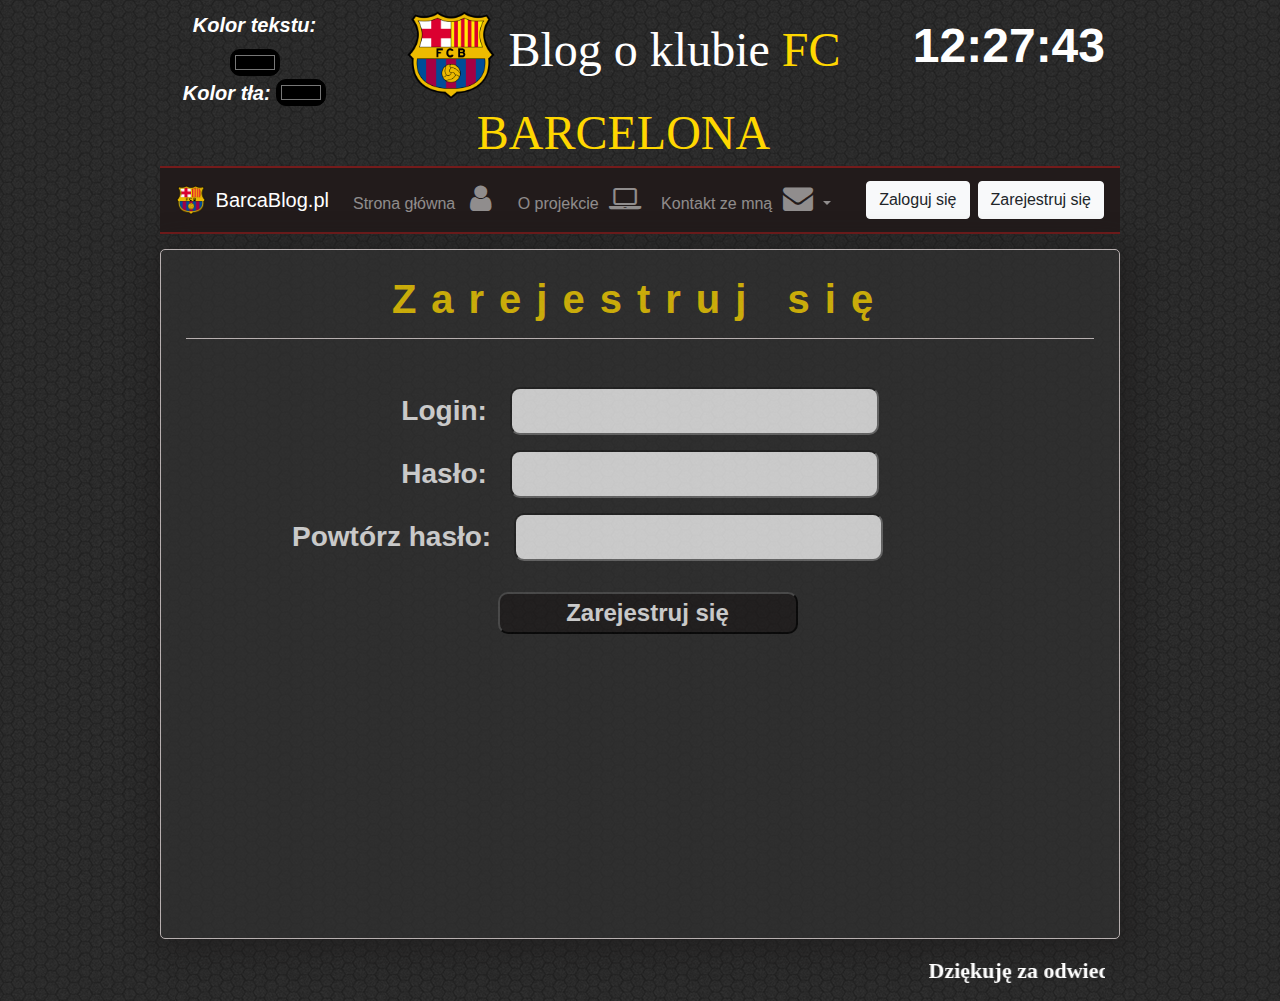
<file: rejestracja.html>
<!DOCTYPE html>
<html lang="pl">

<head>
    <meta charset="UTF-8">
    <meta http-equiv="X-UA-Compatible" content="IE=edge">
    <meta name="viewport" content="width=device-width, initial-scale=1, shrink-to-fit=no">
    <title>Zarejestruj się</title>

    <link rel="stylesheet" href="css/bootstrap.min.css">

    <link rel="stylesheet" href="style.css">
    <link rel="stylesheet" href="css/fontello.css" type="text/css" />

</head>

<body>

    <div id="wrapper" class="cameleon-bg">

        <div class="container-fluid">

            <header id="headsite" class="flexbox-container-type1">

                <a href="#" class="scrollup">
                    <img src="img/up.png" width="50px" height="50px" alt="up">
                </a>

                <div id="editer">
                    <form>
                        <div>
                            <label for="text-color-picker">Kolor tekstu: </label>
                            <input type="color" name="text-color" id="text-color-picker">
                        </div>
                        <div>
                            <label for="text-color-picker">Kolor tła: </label>
                            <input type="color" name="background_color" id="background-color-picker">
                        </div>
                    </form>
                </div>

                <div id="title">
                    <img src="img/logo2.png" width="90" height="90" alt="tujestlogo"> Blog o klubie <span
                        style="color: gold;">FC BARCELONA</span>
                </div>

                <div id="clock">12:00:00</div>

                <div style="clear: both;"></div>

            </header>
            <!--koniec header class flexbox-container-type1-->

            <div class="row">

                <nav id="menu" class="navbar navbar-dark navbar-expand-lg col-sm-12">

                    <a class="navbar-brand" href="index.html">
                        <img src="img/logo2.png" width="30" height="30" class="d-inline-block mr-1 align-bottom"
                            alt="tujestlogo"> BarcaBlog.pl
                    </a>

                    <button class="button-type1 navbar-toggler" type="button" data-toggle="collapse"
                        data-target="#mainmenu" aria-controls="mainmenu" aria-expanded="false"
                        aria-label="Navigation switch">
                        <span class="navbar-toggler-icon"></span>
                    </button>

                    <div id="mainmenu" class="collapse navbar-collapse">

                        <ul class="navbar-nav mr-auto">
                            <li class="nav-item">
                                <a href="index.html" class="nav-link">Strona główna <i class="icon-user"></i></a>
                            </li>

                            <li class="nav-item">
                                <a href="oprojekcie.html" class="nav-link">O projekcie <i class="icon-laptop"></i></a>
                            </li>

                            <li class="nav-item dropdown">
                                <a href="#" id="submenu" class="nav-link dropdown-toggle" data-toggle="dropdown"
                                    role="button" aria-expanded="false" aria-haspopup="true">Kontakt ze mną <i
                                        class="icon-mail-alt"></i></a>

                                <div class="dropdown-menu" aria-labelledby="submenu">
                                    <a href="https://youtube.com" class="dropdown-item" target="_blank">Youtube <i
                                            class="icon-youtube-squared"></i></a>

                                    <div class="dropdown-divider"></div>

                                    <a href="https://facebook.com" class="dropdown-item" target="_blank">Facebook <i
                                            class="icon-facebook"></i></a>

                                    <div class="dropdown-divider"></div>

                                    <a href="https://twitter.com" class="dropdown-item" target="_blank">Twitter <i
                                            class="icon-twitter"></i></a>
                                </div>
                            </li>
                        </ul>

                        <form class="form-inline">
                            <div>
                                <a href="logowanie.html" class="link-type2">
                                    <button class="btn btn-light mr-2" type="button">Zaloguj się</button>
                                </a>
                            </div>
                            <div>
                                <a href="rejestracja.html" class="link-type2">
                                    <button class="btn btn-light" type="button">Zarejestruj się</button>
                                </a>
                            </div>
                        </form>

                    </div>
                    <!--koniec div mainmenu-->

                </nav>

                <main id="content" class="content-index content-login col-sm-12">

                    <header class="head-form">
                        <h1>Zarejestruj się</h1>
                    </header>
                    <div class="form-type1 mt-5">
                        Login: <input type="text">
                    </div>
                    <div class="form-type1">
                        Hasło: <input type="password">
                    </div>
                    <div class="form-type1 form-registration">
                        Powtórz hasło: <input type="password">
                    </div>
                    <input id="show-registration-info" class="button-type4 mt-3" type="button" value="Zarejestruj się" onclick="showMsg2();">
                    <div id="registration-info" class="mt-3"></div>

                </main>

            </div>
            <!--koniec div class row-->

            <footer id="footer">

                <marquee scrollamount="20">
                    Dziękuję za odwiedzenie mojego bloga! &copy; Adrian Rodzic 2021 - Projektowanie Stron WWW
                </marquee>

            </footer>

        </div>
        <!--koniec div class container bootstrap-->

    </div>
    <!--koniec div id wrapper-->

    <script src="https://code.jquery.com/jquery-3.3.1.slim.min.js"
        integrity="sha384-q8i/X+965DzO0rT7abK41JStQIAqVgRVzpbzo5smXKp4YfRvH+8abtTE1Pi6jizo" crossorigin="anonymous">
    </script>
    <script src="https://cdnjs.cloudflare.com/ajax/libs/popper.js/1.14.3/umd/popper.min.js"
        integrity="sha384-ZMP7rVo3mIykV+2+9J3UJ46jBk0WLaUAdn689aCwoqbBJiSnjAK/l8WvCWPIPm49" crossorigin="anonymous">
    </script>
    <script src="js/bootstrap.min.js"></script>

    <script src="jquery-1.11.3.min.js"></script>
    <script src="jquery.scrollTo.min.js"></script>
    <script src="script.js"></script>

</body>

</html>
</file>
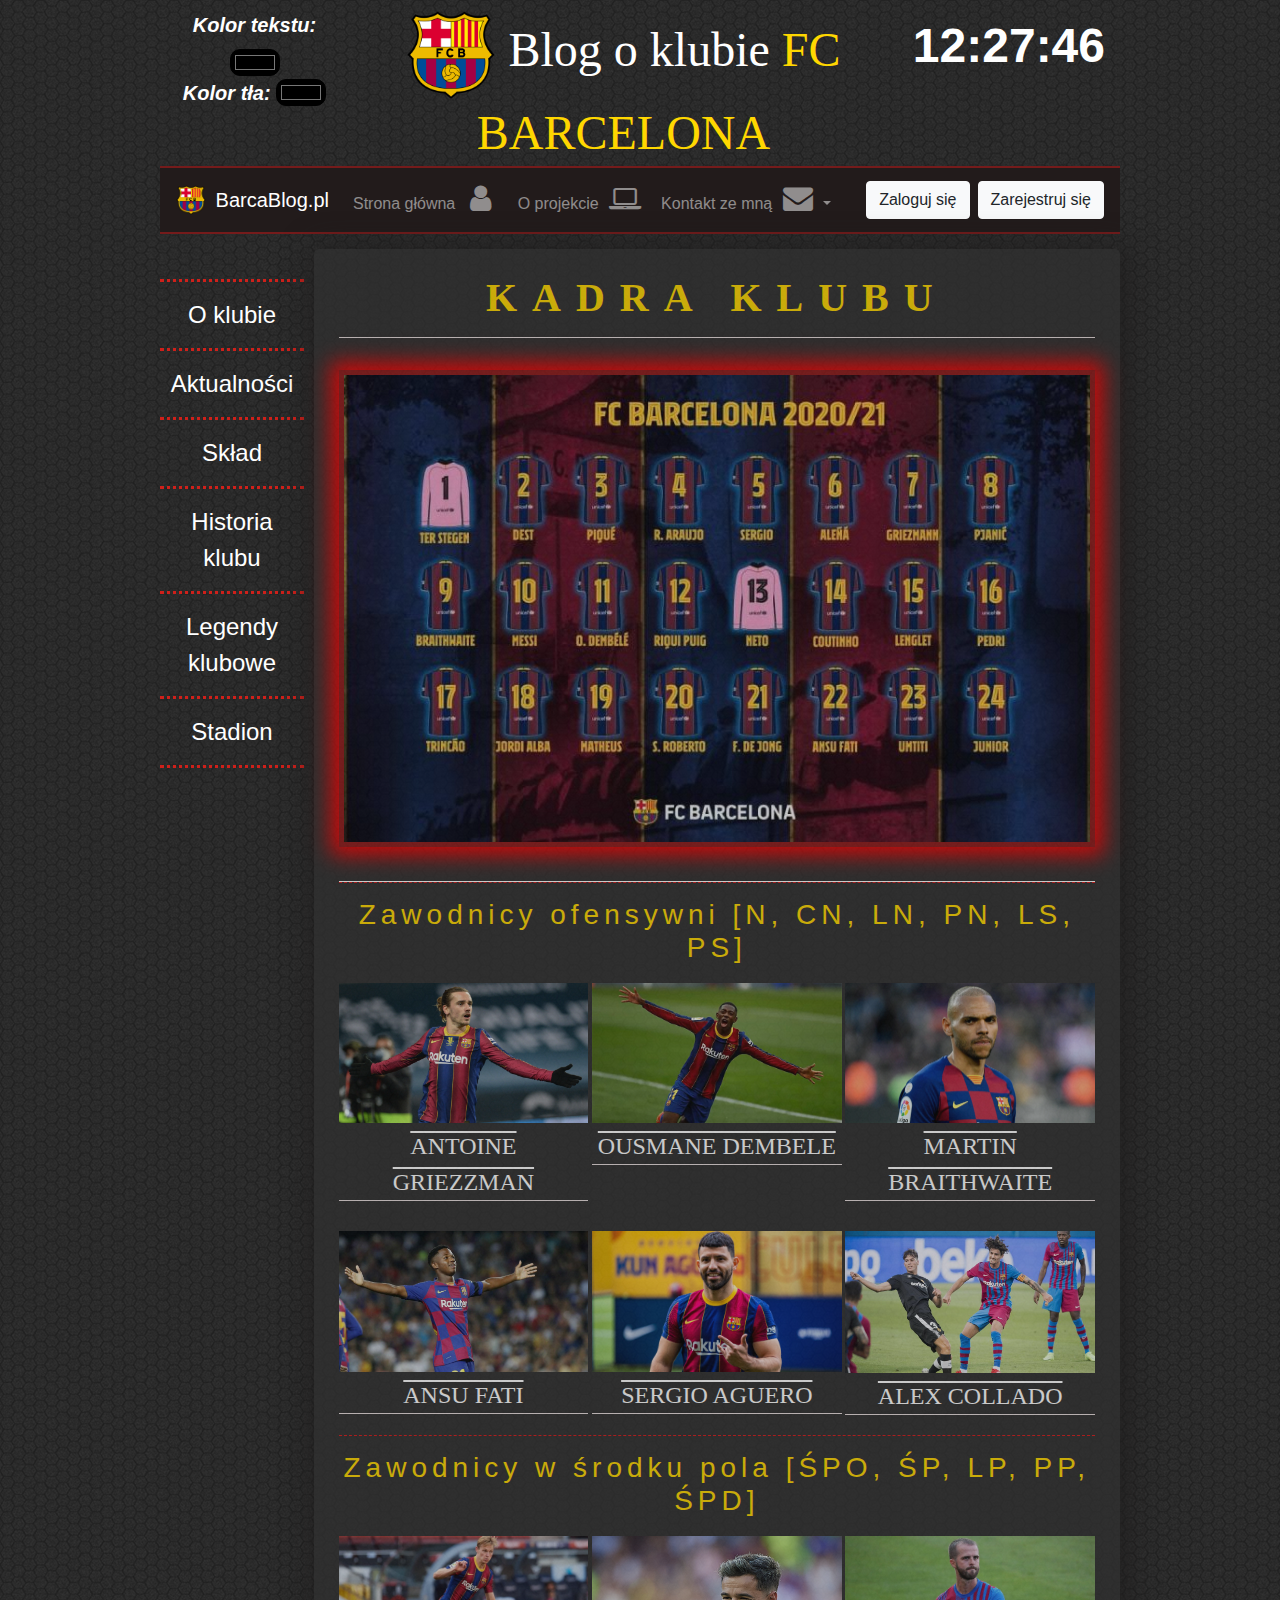
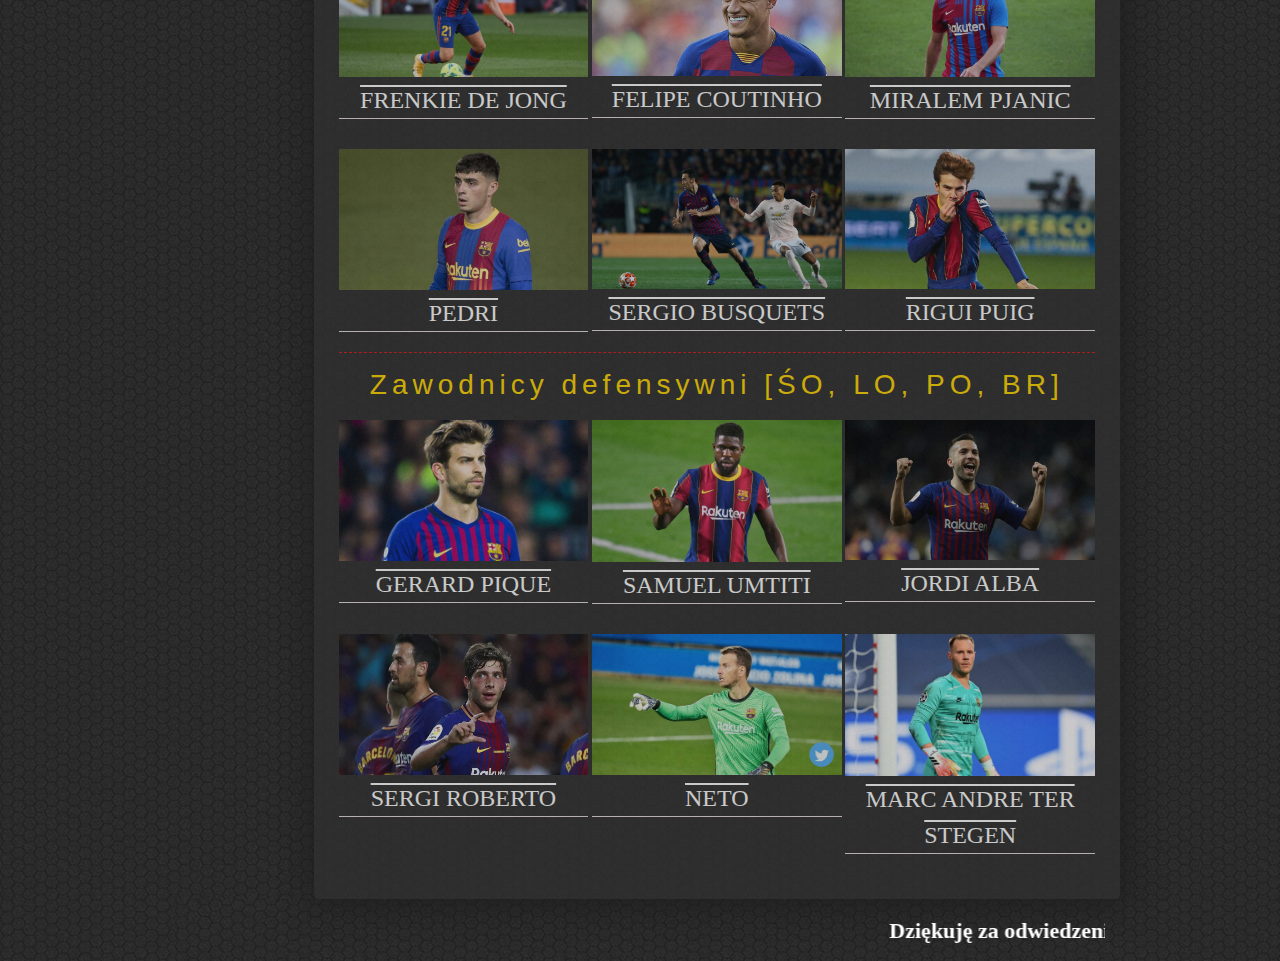
<file: sklad.html>
<!DOCTYPE html>
<html lang="pl">

<head>
    <meta charset="UTF-8">
    <meta http-equiv="X-UA-Compatible" content="IE=edge">
    <meta name="viewport" content="width=device-width, initial-scale=1, shrink-to-fit=no">
    <title>Skład</title>

    <link rel="stylesheet" href="css/bootstrap.min.css">

    <link rel="stylesheet" href="style.css">
    <link rel="stylesheet" href="css/fontello.css" type="text/css" />

</head>

<body>

    <div id="wrapper" class="cameleon-bg">

        <div class="container-fluid">

            <header id="headsite" class="flexbox-container-type1">

                <a href="#" class="scrollup">
                    <img src="img/up.png" width="50px" height="50px" alt="up">
                </a>

                <div id="editer">
                    <form>
                        <div>
                            <label for="text-color-picker">Kolor tekstu: </label>
                            <input type="color" name="text-color" id="text-color-picker">
                        </div>
                        <div>
                            <label for="text-color-picker">Kolor tła: </label>
                            <input type="color" name="background_color" id="background-color-picker">
                        </div>
                    </form>
                </div>

                <div id="title">
                    <img src="img/logo2.png" width="90" height="90" alt="tujestlogo"> Blog o klubie <span
                        style="color: gold;">FC BARCELONA</span>
                </div>

                <div id="clock">12:00:00</div>

                <div style="clear: both;"></div>

            </header>
            <!--koniec header class flexbox-container-type1-->

            <div class="row">

                <nav id="menu" class="navbar navbar-dark navbar-expand-lg col-sm-12">

                    <a class="navbar-brand" href="index.html">
                        <img src="img/logo2.png" width="30" height="30" class="d-inline-block mr-1 align-bottom"
                            alt="tujestlogo"> BarcaBlog.pl
                    </a>

                    <button class="button-type1 navbar-toggler" type="button" data-toggle="collapse"
                        data-target="#mainmenu" aria-controls="mainmenu" aria-expanded="false"
                        aria-label="Navigation switch">
                        <span class="navbar-toggler-icon"></span>
                    </button>

                    <div id="mainmenu" class="collapse navbar-collapse">

                        <ul class="navbar-nav mr-auto">
                            <li class="nav-item">
                                <a href="index.html" class="nav-link">Strona główna <i class="icon-user"></i></a>
                            </li>

                            <li class="nav-item">
                                <a href="oprojekcie.html" class="nav-link">O projekcie <i class="icon-laptop"></i></a>
                            </li>

                            <li class="nav-item dropdown">
                                <a href="#" id="submenu" class="nav-link dropdown-toggle" data-toggle="dropdown"
                                    role="button" aria-expanded="false" aria-haspopup="true">Kontakt ze mną <i
                                        class="icon-mail-alt"></i></a>

                                <div class="dropdown-menu" aria-labelledby="submenu">
                                    <a href="https://youtube.com" class="dropdown-item" target="_blank">Youtube <i
                                            class="icon-youtube-squared"></i></a>

                                    <div class="dropdown-divider"></div>

                                    <a href="https://facebook.com" class="dropdown-item" target="_blank">Facebook <i
                                            class="icon-facebook"></i></a>

                                    <div class="dropdown-divider"></div>

                                    <a href="https://twitter.com" class="dropdown-item" target="_blank">Twitter <i
                                            class="icon-twitter"></i></a>
                                </div>
                            </li>
                        </ul>

                        <form class="form-inline">
                            <div>
                                <a href="logowanie.html" class="link-type2">
                                    <button class="btn btn-light mr-2" type="button">Zaloguj się</button>
                                </a>
                            </div>
                            <div>
                                <a href="rejestracja.html" class="link-type2">
                                    <button class="btn btn-light" type="button">Zarejestruj się</button>
                                </a>
                            </div>
                        </form>

                    </div>
                    <!--koniec div mainmenu-->

                </nav>

                <main class="flexbox-container-type2">

                    <nav id="sidemenu">

                        <div class="optionL"><a href="oklubie.html">O klubie</a></div>
                        <div class="optionL"><a href="aktualnosci.html">Aktualności</a></div>
                        <div class="optionL"><a href="sklad.html">Skład</a></div>
                        <div class="optionL"><a href="historiaklubu.html">Historia klubu</a></div>
                        <div class="optionL"><a href="legendy.html">Legendy klubowe</a></div>
                        <div class="optionL"><a href="stadion.html">Stadion</a></div>

                    </nav>

                    <section id="content" class="cameleon-txt">

                        <header class="arct-head">
                            <h1>KADRA KLUBU</h1>
                            <img src="img/sklad1.jpg" alt="obraz" class="img-fluid photo3 img-type1 mt-4 mb-4">
                        </header>

                        <h3>Zawodnicy ofensywni [N, CN, LN, PN, LS, PS]</h3>
                        <article class="flexbox-container-type4">
                            <div class="players">
                                <img src="img/z1.jpg" alt="obraz" class="img-fluid photo1">
                                <figcaption class="player">ANTOINE GRIEZZMAN</figcaption>
                            </div>
                            <div class="players">
                                <img src="img/z2.jpg" alt="obraz" class="img-fluid photo1">
                                <figcaption class="player">OUSMANE DEMBELE</figcaption>
                            </div>
                            <div class="players">
                                <img src="img/z3.jpg" alt="obraz" class="img-fluid photo1">
                                <figcaption class="player">MARTIN BRAITHWAITE</figcaption>
                            </div>
                        </article>
                        <article class="flexbox-container-type4">
                            <div class="players">
                                <img src="img/z4.jpg" alt="obraz" class="img-fluid photo1">
                                <figcaption class="player">ANSU FATI</figcaption>
                            </div>
                            <div class="players">
                                <img src="img/z5.jpg" alt="obraz" class="img-fluid photo1">
                                <figcaption class="player">SERGIO AGUERO</figcaption>
                            </div>
                            <div class="players">
                                <img src="img/z6.jpg" alt="obraz" class="img-fluid photo1">
                                <figcaption class="player">ALEX COLLADO</figcaption>
                            </div>
                        </article>

                        <h3>Zawodnicy w środku pola [ŚPO, ŚP, LP, PP, ŚPD]</h3>
                        <article class="flexbox-container-type4">
                            <div class="players">
                                <img src="img/z7.jpg" alt="obraz" class="img-fluid photo1">
                                <figcaption class="player">FRENKIE DE JONG</figcaption>
                            </div>
                            <div class="players">
                                <img src="img/z8.jpg" alt="obraz" class="img-fluid photo1">
                                <figcaption class="player">FELIPE COUTINHO</figcaption>
                            </div>
                            <div class="players">
                                <img src="img/z9.jpg" alt="obraz" class="img-fluid photo1">
                                <figcaption class="player">MIRALEM PJANIC</figcaption>
                            </div>
                        </article>
                        <article class="flexbox-container-type4">
                            <div class="players">
                                <img src="img/z10.jpg" alt="obraz" class="img-fluid photo1">
                                <figcaption class="player">PEDRI</figcaption>
                            </div>
                            <div class="players">
                                <img src="img/z11.jpg" alt="obraz" class="img-fluid photo1">
                                <figcaption class="player">SERGIO BUSQUETS</figcaption>
                            </div>
                            <div class="players">
                                <img src="img/z12.jpg" alt="obraz" class="img-fluid photo1">
                                <figcaption class="player">RIGUI PUIG</figcaption>
                            </div>
                        </article>

                        <h3>Zawodnicy defensywni [ŚO, LO, PO, BR]</h3>
                        <article class="flexbox-container-type4">
                            <div class="players">
                                <img src="img/z13.jpg" alt="obraz" class="img-fluid photo1">
                                <figcaption class="player">GERARD PIQUE</figcaption>
                            </div>
                            <div class="players">
                                <img src="img/z14.jpg" alt="obraz" class="img-fluid photo1">
                                <figcaption class="player">SAMUEL UMTITI</figcaption>
                            </div>
                            <div class="players">
                                <img src="img/z15.jpg" alt="obraz" class="img-fluid photo1">
                                <figcaption class="player">JORDI ALBA</figcaption>
                            </div>
                        </article>
                        <article class="flexbox-container-type4">
                            <div class="players">
                                <img src="img/z16.jpg" alt="obraz" class="img-fluid photo1">
                                <figcaption class="player">SERGI ROBERTO</figcaption>
                            </div>
                            <div class="players">
                                <img src="img/z17.jpg" alt="obraz" class="img-fluid photo1">
                                <figcaption class="player">NETO</figcaption>
                            </div>
                            <div class="players">
                                <img src="img/z18.jpg" alt="obraz" class="img-fluid photo1">
                                <figcaption class="player">MARC ANDRE TER STEGEN</figcaption>
                            </div>
                        </article>

                    </section>
                    <!--koniec section id content-->

                </main>
                <!--koniec main class flexbox-container-type2-->

            </div>
            <!--koniec div class row-->

            <footer id="footer">

                <marquee scrollamount="20">
                    Dziękuję za odwiedzenie mojego bloga! &copy; Adrian Rodzic 2021 - Projektowanie Stron WWW
                </marquee>

            </footer>

        </div>
        <!--koniec div class container bootstrap-->

    </div>
    <!--koniec div id wrapper-->

    <script src="https://code.jquery.com/jquery-3.3.1.slim.min.js"
        integrity="sha384-q8i/X+965DzO0rT7abK41JStQIAqVgRVzpbzo5smXKp4YfRvH+8abtTE1Pi6jizo" crossorigin="anonymous">
    </script>
    <script src="https://cdnjs.cloudflare.com/ajax/libs/popper.js/1.14.3/umd/popper.min.js"
        integrity="sha384-ZMP7rVo3mIykV+2+9J3UJ46jBk0WLaUAdn689aCwoqbBJiSnjAK/l8WvCWPIPm49" crossorigin="anonymous">
    </script>
    <script src="js/bootstrap.min.js"></script>

    <script src="jquery-1.11.3.min.js"></script>
    <script src="jquery.scrollTo.min.js"></script>
    <script src="script.js"></script>

</body>

</html>
</file>
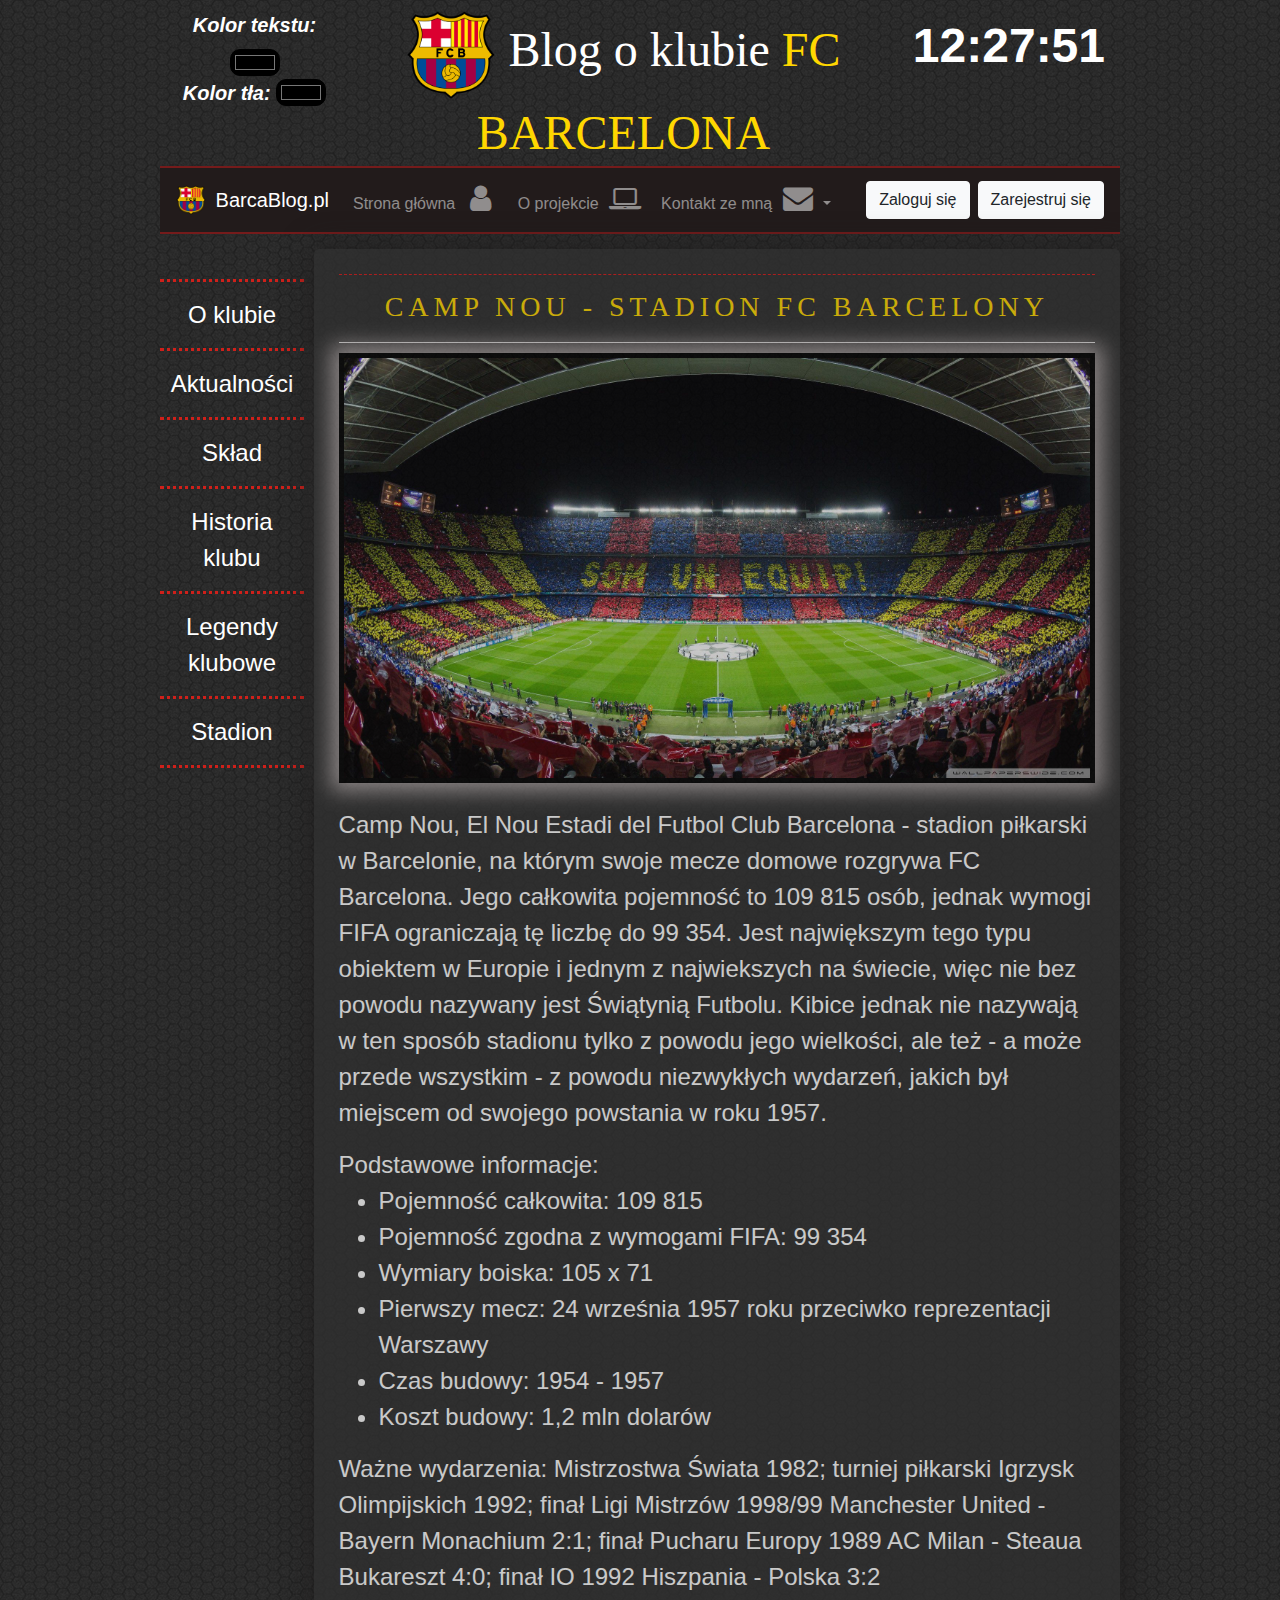
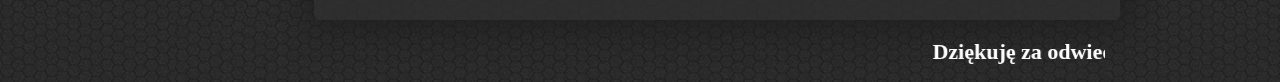
<file: stadion.html>
<!DOCTYPE html>
<html lang="pl">

<head>
    <meta charset="UTF-8">
    <meta http-equiv="X-UA-Compatible" content="IE=edge">
    <meta name="viewport" content="width=device-width, initial-scale=1, shrink-to-fit=no">
    <title>Stadion</title>

    <link rel="stylesheet" href="css/bootstrap.min.css">

    <link rel="stylesheet" href="style.css">
    <link rel="stylesheet" href="css/fontello.css" type="text/css" />

</head>

<body>

    <div id="wrapper" class="cameleon-bg">

        <div class="container-fluid">

            <header id="headsite" class="flexbox-container-type1">

                <a href="#" class="scrollup">
                    <img src="img/up.png" width="50px" height="50px" alt="up">
                </a>

                <div id="editer">
                    <form>
                        <div>
                            <label for="text-color-picker">Kolor tekstu: </label>
                            <input type="color" name="text-color" id="text-color-picker">
                        </div>
                        <div>
                            <label for="text-color-picker">Kolor tła: </label>
                            <input type="color" name="background_color" id="background-color-picker">
                        </div>
                    </form>
                </div>

                <div id="title">
                    <img src="img/logo2.png" width="90" height="90" alt="tujestlogo"> Blog o klubie <span
                        style="color: gold;">FC BARCELONA</span>
                </div>

                <div id="clock">12:00:00</div>

                <div style="clear: both;"></div>

            </header>
            <!--koniec header class flexbox-container-type1-->

            <div class="row">

                <nav id="menu" class="navbar navbar-dark navbar-expand-lg col-sm-12">

                    <a class="navbar-brand" href="index.html">
                        <img src="img/logo2.png" width="30" height="30" class="d-inline-block mr-1 align-bottom"
                            alt="tujestlogo"> BarcaBlog.pl
                    </a>

                    <button class="button-type1 navbar-toggler" type="button" data-toggle="collapse"
                        data-target="#mainmenu" aria-controls="mainmenu" aria-expanded="false"
                        aria-label="Navigation switch">
                        <span class="navbar-toggler-icon"></span>
                    </button>

                    <div id="mainmenu" class="collapse navbar-collapse">

                        <ul class="navbar-nav mr-auto">
                            <li class="nav-item">
                                <a href="index.html" class="nav-link">Strona główna <i class="icon-user"></i></a>
                            </li>

                            <li class="nav-item">
                                <a href="oprojekcie.html" class="nav-link">O projekcie <i class="icon-laptop"></i></a>
                            </li>

                            <li class="nav-item dropdown">
                                <a href="#" id="submenu" class="nav-link dropdown-toggle" data-toggle="dropdown"
                                    role="button" aria-expanded="false" aria-haspopup="true">Kontakt ze mną <i
                                        class="icon-mail-alt"></i></a>

                                <div class="dropdown-menu" aria-labelledby="submenu">
                                    <a href="https://youtube.com" class="dropdown-item" target="_blank">Youtube <i
                                            class="icon-youtube-squared"></i></a>

                                    <div class="dropdown-divider"></div>

                                    <a href="https://facebook.com" class="dropdown-item" target="_blank">Facebook <i
                                            class="icon-facebook"></i></a>

                                    <div class="dropdown-divider"></div>

                                    <a href="https://twitter.com" class="dropdown-item" target="_blank">Twitter <i
                                            class="icon-twitter"></i></a>
                                </div>
                            </li>
                        </ul>

                        <form class="form-inline">
                            <div>
                                <a href="logowanie.html" class="link-type2">
                                    <button class="btn btn-light mr-2" type="button">Zaloguj się</button>
                                </a>
                            </div>
                            <div>
                                <a href="rejestracja.html" class="link-type2">
                                    <button class="btn btn-light" type="button">Zarejestruj się</button>
                                </a>
                            </div>
                        </form>

                    </div>
                    <!--koniec div mainmenu-->

                </nav>

                <main class="flexbox-container-type2">

                    <nav id="sidemenu">

                        <div class="optionL"><a href="oklubie.html">O klubie</a></div>
                        <div class="optionL"><a href="aktualnosci.html">Aktualności</a></div>
                        <div class="optionL"><a href="sklad.html">Skład</a></div>
                        <div class="optionL"><a href="historiaklubu.html">Historia klubu</a></div>
                        <div class="optionL"><a href="legendy.html">Legendy klubowe</a></div>
                        <div class="optionL"><a href="stadion.html">Stadion</a></div>

                    </nav>

                    <section id="content" class="content-index">

                        <header class="arct-head">
                            <h3>CAMP NOU - STADION FC BARCELONY</h3>
                        </header>

                        <article>
                            <div>
                                <img src="img/stadion.jpg" alt="obraz" class="img-fluid photo3 img-type2 mb-4">
                                Camp Nou, El Nou Estadi del Futbol Club Barcelona - stadion piłkarski w Barcelonie, na
                                którym swoje mecze domowe rozgrywa FC Barcelona. Jego całkowita pojemność to 109 815
                                osób, jednak wymogi FIFA ograniczają tę liczbę do 99 354. Jest największym tego typu
                                obiektem w Europie i jednym z najwiekszych na świecie, więc nie bez powodu nazywany jest
                                Świątynią Futbolu. Kibice jednak nie nazywają w ten sposób stadionu tylko z powodu jego
                                wielkości, ale też - a może przede wszystkim - z powodu niezwykłych wydarzeń, jakich był
                                miejscem od swojego powstania w roku 1957.
                            </div>
                            <div class="mt-3">
                                Podstawowe informacje:
                                <ul>
                                    <li>Pojemność całkowita: 109 815</li>
                                    <li>Pojemność zgodna z wymogami FIFA: 99 354</li>
                                    <li>Wymiary boiska: 105 x 71</li>
                                    <li>Pierwszy mecz: 24 września 1957 roku przeciwko reprezentacji Warszawy</li>
                                    <li>Czas budowy: 1954 - 1957</li>
                                    <li>Koszt budowy: 1,2 mln dolarów</li>
                                </ul>
                                Ważne wydarzenia: Mistrzostwa Świata 1982; turniej piłkarski Igrzysk Olimpijskich 1992;
                                finał Ligi Mistrzów 1998/99 Manchester United - Bayern Monachium 2:1; finał Pucharu
                                Europy
                                1989 AC Milan - Steaua Bukareszt 4:0; finał IO 1992 Hiszpania - Polska 3:2
                            </div>
                        </article>

                    </section>
                    <!--koniec section id content-->

                </main>
                <!--koniec main class flexbox-container-type2-->

            </div>
            <!--koniec div class row-->

            <footer id="footer">

                <marquee scrollamount="20">
                    Dziękuję za odwiedzenie mojego bloga! &copy; Adrian Rodzic 2021 - Projektowanie Stron WWW
                </marquee>

            </footer>

        </div>
        <!--koniec div class container bootstrap-->

    </div>
    <!--koniec div id wrapper-->

    <script src="https://code.jquery.com/jquery-3.3.1.slim.min.js"
        integrity="sha384-q8i/X+965DzO0rT7abK41JStQIAqVgRVzpbzo5smXKp4YfRvH+8abtTE1Pi6jizo" crossorigin="anonymous">
    </script>
    <script src="https://cdnjs.cloudflare.com/ajax/libs/popper.js/1.14.3/umd/popper.min.js"
        integrity="sha384-ZMP7rVo3mIykV+2+9J3UJ46jBk0WLaUAdn689aCwoqbBJiSnjAK/l8WvCWPIPm49" crossorigin="anonymous">
    </script>
    <script src="js/bootstrap.min.js"></script>

    <script src="jquery-1.11.3.min.js"></script>
    <script src="jquery.scrollTo.min.js"></script>
    <script src="script.js"></script>

</body>

</html>
</file>
<file: style.css>
body {
    margin: 0;
    padding: 0;
    background-color: #423b61;
    background-image: url("img/tlo2.png");
    background-repeat: repeat;
    color: white;
}

#wrapper {
    padding-top: 10px;
    width: 75%;
    margin-left: auto;
    margin-right: auto;
}

/*--------------------------------------------------------------------------------------*/

#headsite {
    text-align: center;
}

.flexbox-container-type1 {
    display: flex;
    justify-content: space-between;
    flex-direction: row;
}

.flexbox-container-type1 div#title {
    flex-basis: 70%;
}

@media (max-width: 800px) {
    .flexbox-container-type1 {
        flex-direction: column;
    }
}

#editer {
    float: left;
    font-size: 20px;
    font-family: 'Segoe UI', Tahoma, Geneva, Verdana, sans-serif;
    font-style: italic;
    font-weight: 600;
}

input[type=color] {
    background-color: black;
    border-radius: 10px;
}

#title {
    float: left;
    font-size: 48px;
    font-family: Cambria, Cochin, Georgia, Times, 'Times New Roman', serif;
    line-height: 138%;
}

#clock {
    float: left;
    font-size: 48px;
    font-weight: 700;
    font-family: 'Trebuchet MS', 'Lucida Sans Unicode', 'Lucida Grande', 'Lucida Sans', Arial, sans-serif;
}

/*--------------------------------------------------------------------------------------*/

#menu {
    background-color: #221b1b;
    margin-bottom: 15px;
    text-align: center;
    border-top: 2px solid #751b1b;
    border-bottom: 2px solid #751b1b;
}

.navbar {
    min-height: 67px;
}

.button-type1 {
    background-color: #1f1c1c;
    color: #fff;
    transition: all 0.2s ease-in-out;
}

.button-type1:hover {
    background-color: crimson;
    color: gold;
    font-weight: bold;
    transform: scale(1.2);
}

a.link-type2 {
    display: block;
    text-decoration: none;
    color: #030303;
}

/*--------------------------------------------------------------------------------------*/

.flexbox-container-type2 {
    display: flex;
    justify-content: space-between;
    flex-direction: row;
}

.flexbox-container-type2 nav#sidemenu {
    flex-basis: 15%;
}

.flexbox-container-type2 section#content {
    flex-basis: 84%;
}

@media (max-width: 1100px) {
    .flexbox-container-type2 {
        flex-direction: column;
    }

    .content-index {
        margin-top: 40px;
    }
}

/*--------------------------------------------------------------------------------------*/

#sidemenu {
    float: left;
    padding-top: 30px;
    font-family: Impact, Haettenschweiler, 'Arial Narrow Bold', sans-serif;
    text-align: center;
}

.optionL {
    padding-top: 15px;
    padding-bottom: 15px;
    border-bottom: 3px dotted #cf201a;
}

.optionL:first-child {
    border-top: 3px dotted #cf201a;
}

.optionL:hover {
    background-color: #9e1919;
    opacity: 0.8;
    box-shadow: 0 0 20px 8px;
}

.optionL:hover>a {
    color: gold;
}

.optionL a {
    display: block;
    text-decoration: none;
    color: white;
    font-size: 24px;
}

/*--------------------------------------------------------------------------------------------*/

#content {
    float: left;
    background-color: #303030;
    min-height: 690px;
    padding: 25px;
    font-size: 24px;
    font-family: -apple-system, BlinkMacSystemFont, 'Segoe UI', Roboto, Oxygen, Ubuntu, Cantarell, 'Open Sans', 'Helvetica Neue', sans-serif;
    opacity: 0.75;
    box-shadow: 3px 3px 30px 5px #1f1d1d;
    border-radius: 5px;
}

/*----------------------------------------LOGOWANIE I REJESTRACJA----------------------------------------*/

.content-login {
    width: 100%;
    border: 1px solid #e7dddd;
    text-align: center;
}

.form-type1 {
    margin-bottom: 15px;
    font-size: 28px;
    font-weight: 600;
}

.form-registration {
    padding-right: 105px;
}

.content-login input {
    margin-left: 15px;
    border-radius: 10px;
}

@media (max-width: 900px) {
    .content-login input {
        margin-left: 0;
    }

    .form-registration {
        padding-right: 0;
    }

    .form-type1 {
        font-size: 26px;
    }

    .head-form h1 {
        font-size: 32px;
    }
}

.button-type4 {
    width: 300px;
    border-radius: 10px;
    font-weight: 600;
    background-color: #1f1c1c;
    color: #fff;
    transition: all 0.2s ease-in-out;
}

.button-type4:hover {
    background-color: crimson;
    color: gold;
    font-weight: bold;
    transform: scale(1.2);
}

/*------------------------------------------AKTUALNOŚCI---------------------------------------------*/

.video-container {
    padding-left: 35px;
    padding-right: 35px;
    padding-top: 10px;
    padding-bottom: 15px;
    margin-bottom: 10px;
    border-bottom: 1px solid #e7dddd;
}

#video {
    width: 100%;
    box-shadow: 5px 5px 20px 8px black;
}

iframe {
    width: 100%;
    height: 600px;
}

#controls {
    margin-top: 15px;
    padding-bottom: 15px;
    text-align: center;
    font-size: 20px;
}

#controls-fullscreen {
    margin-top: 15px;
    padding-bottom: 15px;
    text-align: center;
    font-size: 24px;
}

#controls span#video-progress {
    font-size: 24px;
}

.button-type3 {
    background-color: #201e1e;
    height: 40px;
    margin-left: 10px;
    margin-right: 10px;
    font-size: 20px;
    color: #fff;
    transition: all 0.2s ease-in-out;
}

.button-type3:hover {
    background-color: crimson;
    color: gold;
    font-weight: 600;
    transform: scale(1.2);
}

a.link-type1 {
    text-decoration: none;
    color: #fff;
}

a.link-type1:hover {
    color: gold;
}

/*----------------------------------------O KLUBIE--------------------------------------------*/

#js-tools {
    padding-top: 10px;
    padding-bottom: 10px;
    margin-top: 15px;
    margin-bottom: 8px;
    border-top: 2px dashed #cf201a;
    border-bottom: 2px dashed #cf201a;
}

@media (min-width: 1550px) {
    #js-tools {
        margin-left: 35%;
        margin-right: 30%;
    }
}

@media (max-width: 600px) {
    #statistics {
        font-size: 17px;
        padding-top: 12px;
    }
}

#buttons-type2 {
    float: left;
    margin-top: 13px;
}

.button-type2 {
    background-color: black;
    height: 35px;
    font-size: 15px;
    color: white;
    border-radius: 5px;
    transition: all 0.2s ease-in-out;
}

button#show-stats {
    margin-top: 10px;
    font-size: 12px;
}

.button-type2:hover {
    background-color: crimson;
    color: gold;
    font-weight: bold;
    transform: scale(1.2);
}

textarea#text {
    background-color: #202020;
    width: 100%;
    height: 800px;
    margin-top: 10px;
    font-size: 22px;
    line-height: 170%;
    border-radius: 5px;
    font-family: cursive;
    color: white;
}

#statistics {
    float: left;
    margin-left: 40px;
}

/*----------------------------------------O KLUBIE-----------------------------------------------*/

.flexbox-container-type3 {
    display: flex;
    margin-top: 15px;
    justify-content: space-between;
    flex-direction: row;
}

.flexbox-container-type3 article {
    flex-basis: 48%;
}

@media (max-width: 1050px) {
    .flexbox-container-type3 {
        flex-direction: column;
    }

    .arct1 {
        border-bottom: 2px dashed #9e1919;
    }

    .arct2 {
        margin-top: 15px;
        padding-top: 10px;
        border-top: 1px solid #e7dddd;
    }

    article img {
        padding-top: 10px;
        padding-bottom: 5px;
    }

    footer {
        display: none;
    }
}

/*-----------------------------------------SKŁAD---------------------------------------------*/

header.arct-head {
    padding-bottom: 10px;
    text-align: center;
    color: gold;
    font-family: cursive;
    border-bottom: 1px solid #ffffff;
}

h1 {
    padding-bottom: 15px;
    letter-spacing: 15px;
    font-weight: bold;
    text-align: center;
    color: gold;
    border-bottom: 1px solid #e7dddd;
}

.img-type1 {
    border: 5px solid #8d1919;
    box-shadow: 0 0 20px 8px rgb(255, 0, 0);
}

.flexbox-container-type4 {
    display: flex;
    justify-content: space-between;
    flex-direction: row;
    margin-bottom: 15px;
}

.flexbox-container-type4 div.players {
    flex-basis: 33%;
}

@media (max-width: 900px) {
    .flexbox-container-type4 {
        flex-direction: column;
    }
}

h3 {
    padding-top: 15px;
    text-align: center;
    letter-spacing: 5px;
    font-weight: 400;
    color: gold;
    border-top: 1px dashed #d81b1b;
}

figcaption.player {
    color: #ffffff;
    text-decoration: overline;
    margin-bottom: 5px;
    border-bottom: 1px solid #e7dddd;
}

/*----------------------------------------O KLUBIE----------------------------------------------*/

h4 {
    padding-bottom: 10px;
    color: gold;
    font-family: cursive;
    border-bottom: 1px solid #e7dddd;
}

article.arct1 {
    border-bottom: 1px solid #e7dddd;
}

article img {
    margin-top: 10px;
    margin-bottom: 5px;
}

.photo1 {
    transition: all 0.5s ease-in-out;
}

.photo1:hover {
    transform: scale(1.08) rotate(2deg);
}

.photo2 {
    transition: all 0.5s ease-in-out;
}

.photo2:hover {
    transform: skew(-5deg, -5deg);
}

.photo3 {
    transition: all 0.75s ease-in-out;
}

.photo3:hover {
    transform: scale(1.07);
}

figcaption {
    text-align: center;
    font-family: cursive;
    color: rgb(96, 117, 233);
}

@media (max-width: 600px) {
    figcaption {
        font-size: 18px;
    }
}

/*---------------------------------------STADION-----------------------------------------*/

.img-type2 {
    border: 5px solid #030303;
    box-shadow: 0 0 20px 8px rgb(170, 162, 162);
}

/*--------------------------------------------------------------------------------------*/

#footer {
    background-image: url("img/tlo2.png");
    padding-top: 15px;
    padding-bottom: 5px;
    text-align: center;
    font-size: 22px;
    font-weight: 600;
    font-family: Cambria, Cochin, Georgia, Times, 'Times New Roman', serif;
}

.sticky {
    width: 1428px;
    position: fixed;
    top: 0;
    z-index: 100;
}

@media (max-width: 1919px) {
    .sticky {
        width: auto;
    }
}

.scrollup {
    text-decoration: none;
    background: url("img/up.png") no-repeat 0px 0px;
    position: fixed;
    right: 10px;
    bottom: 60px;
    opacity: 0.6;
    display: none;
    z-index: 100;
}
</file>
<file: css/fontello.css>
@font-face {
  font-family: 'fontello';
  src: url('../font/fontello.eot?60850486');
  src: url('../font/fontello.eot?60850486#iefix') format('embedded-opentype'),
    url('../font/fontello.woff2?60850486') format('woff2'),
    url('../font/fontello.woff?60850486') format('woff'),
    url('../font/fontello.ttf?60850486') format('truetype'),
    url('../font/fontello.svg?60850486#fontello') format('svg');
  font-weight: normal;
  font-style: normal;
}

/* Chrome hack: SVG is rendered more smooth in Windozze. 100% magic, uncomment if you need it. */
/* Note, that will break hinting! In other OS-es font will be not as sharp as it could be */
/*
@media screen and (-webkit-min-device-pixel-ratio:0) {
  @font-face {
    font-family: 'fontello';
    src: url('../font/fontello.svg?60850486#fontello') format('svg');
  }
}
*/
[class^="icon-"]:before,
[class*=" icon-"]:before {
  font-family: "fontello";
  font-style: normal;
  font-weight: normal;
  speak: never;

  display: inline-block;
  text-decoration: inherit;
  width: 1em;
  margin-right: .2em;
  text-align: center;
  /* opacity: .8; */

  /* For safety - reset parent styles, that can break glyph codes*/
  font-variant: normal;
  text-transform: none;

  /* fix buttons height, for twitter bootstrap */
  line-height: 1em;

  /* Animation center compensation - margins should be symmetric */
  /* remove if not needed */
  margin-left: .2em;

  /* you can be more comfortable with increased icons size */
  /* font-size: 120%; */

  /* Font smoothing. That was taken from TWBS */
  -webkit-font-smoothing: antialiased;
  -moz-osx-font-smoothing: grayscale;

  /* Uncomment for 3D effect */
  /* text-shadow: 1px 1px 1px rgba(127, 127, 127, 0.3); */
}

.icon-user:before {
  content: '\e800';
  font-size: 30px;
}

/* '' */
.icon-twitter:before {
  content: '\f099';
  font-size: 30px;
  margin-left: 10px;
  margin-top: 5px;
}

/* '' */
.icon-facebook:before {
  content: '\f09a';
  font-size: 30px;
  margin-top: 5px;
}

/* '' */
.icon-mail-alt:before {
  content: '\f0e0';
  font-size: 30px;
}

/* '' */
.icon-laptop:before {
  content: '\f109';
  font-size: 30px;
}

/* '' */
.icon-youtube-squared:before {
  content: '\f166';
  font-size: 30px;
  margin-left: 20px;
  margin-top: 5px;
}

/* '' */
</file>
